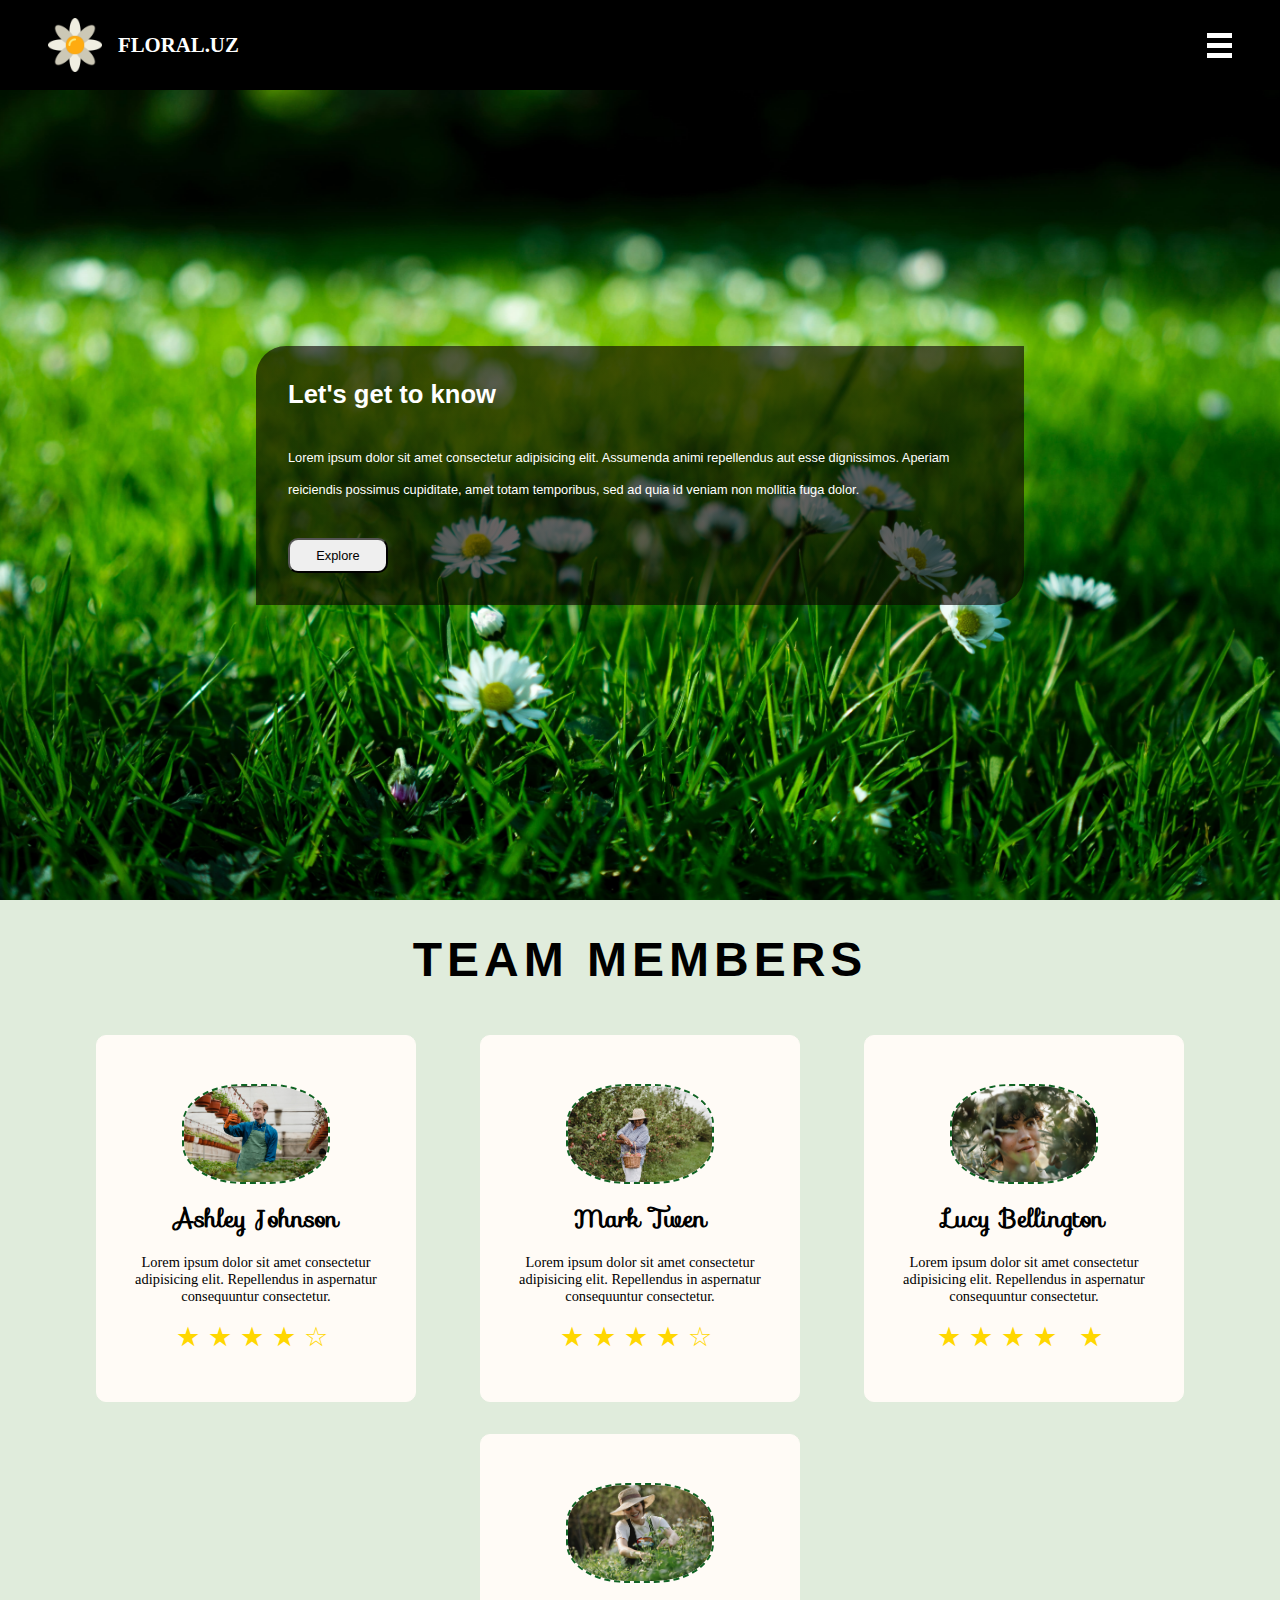
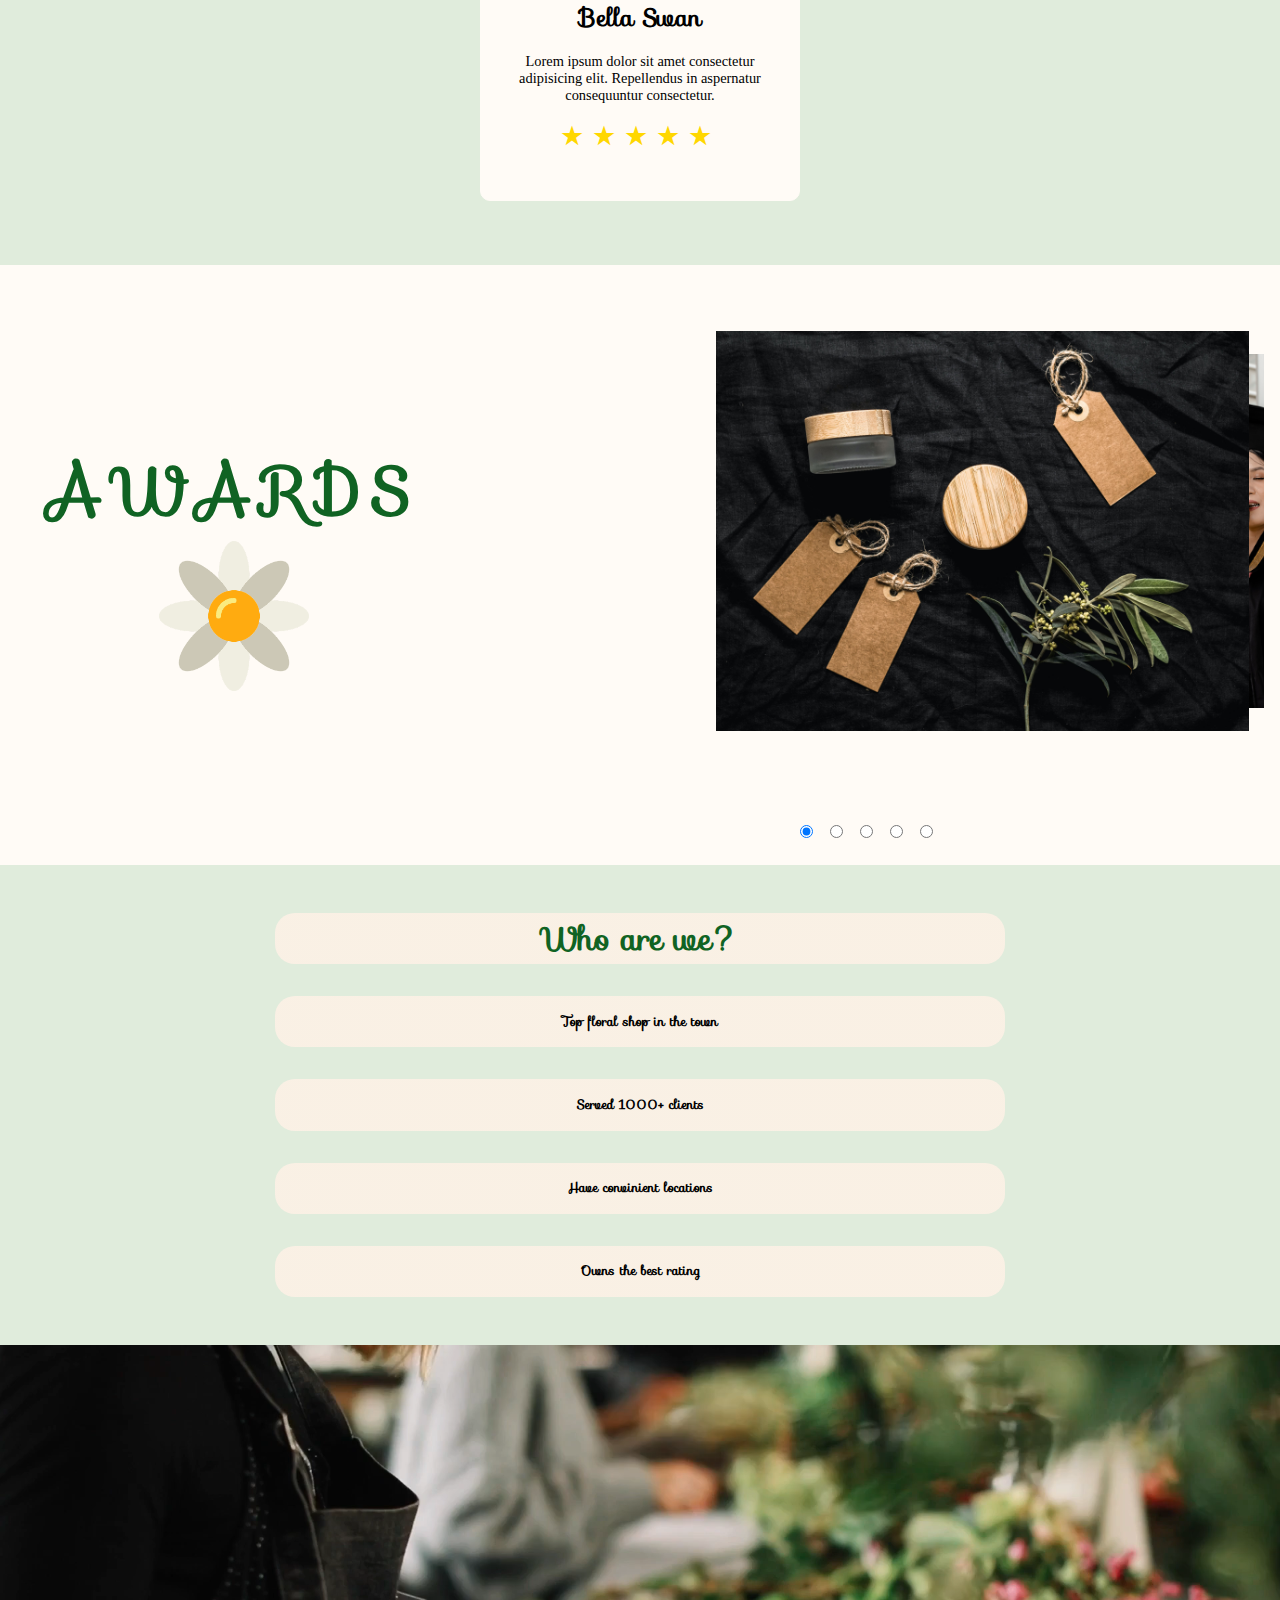
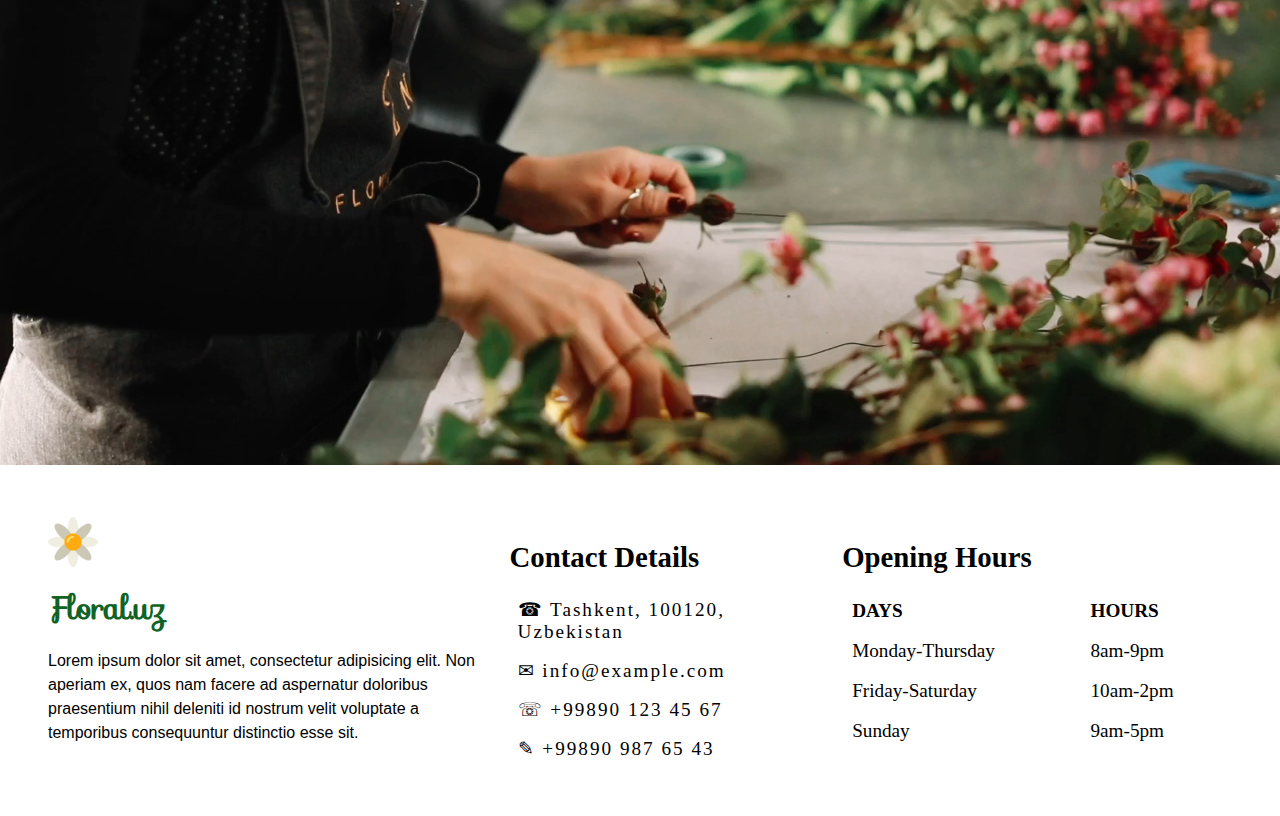
<file: AboutUs.html>
<!DOCTYPE html>
<html lang="en">
<head>
    <meta charset="UTF-8">
    <meta http-equiv="X-UA-Compatible" content="IE=edge">
    <meta name="viewport" content="width=device-width, initial-scale=1.0">
    <title>About Us</title>
    <link rel="stylesheet" href="https://cdnjs.cloudflare.com/ajax/libs/font-awesome/6.2.0/css/all.min.css">
    <link rel="stylesheet" href="https://fonts.googleapis.com/css?family=Sofia">
    <link rel="stylesheet" href="./AboutUs.css">
</head>
<body>
    <header>
        <nav>
            <div class="logo">
                <img src="./Pics/daisylogo.png" alt="">
                <a href="#">Floral.uz</a>
            </div>
            <ul  class="navbar">
                <li><a href="./index.html">Home</a></li>
                <li><a href="./AboutUs.html">About Us</a></li>
                <li><a href="./services.html">Our Services</a></li>
                <li><a href="./products.html">Products</a></li>
                <li><a href="./pricing.html">Pricing</a></li>
                <li><a href="./contacts.html">Contact Us</a></li>
            </ul>
            <div class="hamburger">
                <span class="bar"></span>
                <span class="bar"></span>
                <span class="bar"></span>
            </div>
        </nav>
        <div class="main">
            <div class="text">
                <h1>Let's get to know</h1>
                <p>Lorem ipsum dolor sit amet consectetur adipisicing elit. Assumenda animi repellendus aut esse dignissimos. Aperiam reiciendis possimus cupiditate, amet totam temporibus, sed ad quia id veniam non mollitia fuga dolor.</p>
                <button>Explore</button>
            </div>
        </div>
    </header>

    <section class="sec-1">
        <div class="box">
            <div class="text">
                <h1>Team Members</h1>
            </div>
            <div class="cards">
                <div class="card">
                    <img src="./Pics/teammem1.jpg" alt="">
                    <h2>Ashley Johnson</h2>
                    <p>Lorem ipsum dolor sit amet consectetur adipisicing elit. Repellendus in aspernatur consequuntur consectetur.</p>
                    <div class="rating">
                        <p>&#9733;&#9733;&#9733;&#9733;&#9734;</p>
                    </div>
                </div>
                <div class="card">
                    <img src="./Pics/teammem2.jpg" alt="">
                    <h2>Mark Twen</h2>
                    <p>Lorem ipsum dolor sit amet consectetur adipisicing elit. Repellendus in aspernatur consequuntur consectetur.</p>
                    <div class="rating">
                        <p>&#9733;&#9733;&#9733;&#9733;&#9734;</p>
                    </div>
                </div>
                <div class="card">
                    <img src="./Pics/teamm3.jpg" alt="">
                    <h2>Lucy Bellington</h2>
                    <p>Lorem ipsum dolor sit amet consectetur adipisicing elit. Repellendus in aspernatur consequuntur consectetur.</p>
                    <div class="rating">
                        <p>&#9733;&#9733;&#9733;&#9733; &#9733;</p>
                    </div>
                </div>
                <div class="card">
                    <img src="./Pics/teamm4.jpg" alt="">
                    <h2>Bella Swan</h2>
                    <p>Lorem ipsum dolor sit amet consectetur adipisicing elit. Repellendus in aspernatur consequuntur consectetur.</p>
                    <div class="rating">
                        <p>&#9733;&#9733;&#9733;&#9733;&#9733;</p>
                    </div>
                </div>
            </div>
        </div>
    </section>

  <section class="sec-2">
    <div class="text">
        <h1>Awards</h1>
        <img src="./Pics/daisylogo.png" alt="">
    </div>
    <div class="box">
        <input type="radio" name="position" checked />
        <input type="radio" name="position" />
        <input type="radio" name="position" />
        <input type="radio" name="position" />
        <input type="radio" name="position" />
        <article id="carousel">
            <div class="item"><img src="./Pics/award1.jpg" alt=""></div>
            <div class="item"><img src="./Pics/award2.jpg" alt=""></div>
            <div class="item"><img src="./Pics/award3.jpg" alt=""></div>
            <div class="item"><img src="./Pics/teammem1.jpg" alt=""></div>
            <div class="item"><img src="./Pics/award5.jpg" alt=""></div>
        </article>
    </div>
  </section>

  <section class="sec-3">
    <div class="box">
        <div class="text">
            <h2>Who are we?</h2>
            <h2>Top floral shop in the town</h2>
            <h2>Served 1000+ clients</h2>
            <h2>Have convinient locations</h2>
            <h2>Owns the best rating</h2>
        </div>
        <video autoplay muted loop id="myVideo">
            <source src="./Pics/vid3.mp4" type="video/mp4">
        </video>
    </div>
  </section>
    <!-- footer -->

    <footer>
        <div class="box">
            <div class="card card1">
                <img src="./Pics/daisylogo.png" alt="">
                <a href="./homepage.html">Floral.uz</a>
                <p>Lorem ipsum dolor sit amet, consectetur adipisicing elit. Non aperiam ex, quos nam facere ad aspernatur doloribus praesentium nihil deleniti id nostrum velit voluptate a temporibus consequuntur distinctio esse sit.</p>
                <div class="social-media">
                    <!-- <a href="instagram.com"><i class="fa fa-instagram"></i></a>
                    <a href="facebook.com"><i class="fa fa-facebook"></i></a>
                    <a href="twitter.com"><i class="fa fa-twitter"></i></a>
                    <a href="facebook.com"> <i class="fa fa-telegram"></i></a> -->
                </div>
            </div>
            <div class="card card2">
                <p>Contact Details</p>
                <ul>
                    <li>&#9742; Tashkent, 100120, Uzbekistan</li>
                    <li>&#9993; info@example.com</li>
                    <li>&#9743; +99890 123 45 67</li>
                    <li>&#9998; +99890 987 65 43</li>
                </ul>
            </div>
            <div class="card card3">
                <p>Opening hours</p>
                <table>
                    <tr>
                      <td class="head">Days</td>
                      <td class="head">Hours</td>
                    </tr>
                    <tr>
                      <td>Monday-Thursday</td>
                      <td>8am-9pm</td>
                    </tr>
                    <tr>
                      <td>Friday-Saturday</td>
                      <td>10am-2pm</td>
                    </tr>
                    <tr>
                      <td>Sunday</td>
                      <td>9am-5pm</td>
                    </tr>
                  </table>
            </div>
        </div>
    </footer>
    <!-- footer -->

    <script src="./aboutus.js"></script>
</body>
</html>
</file>
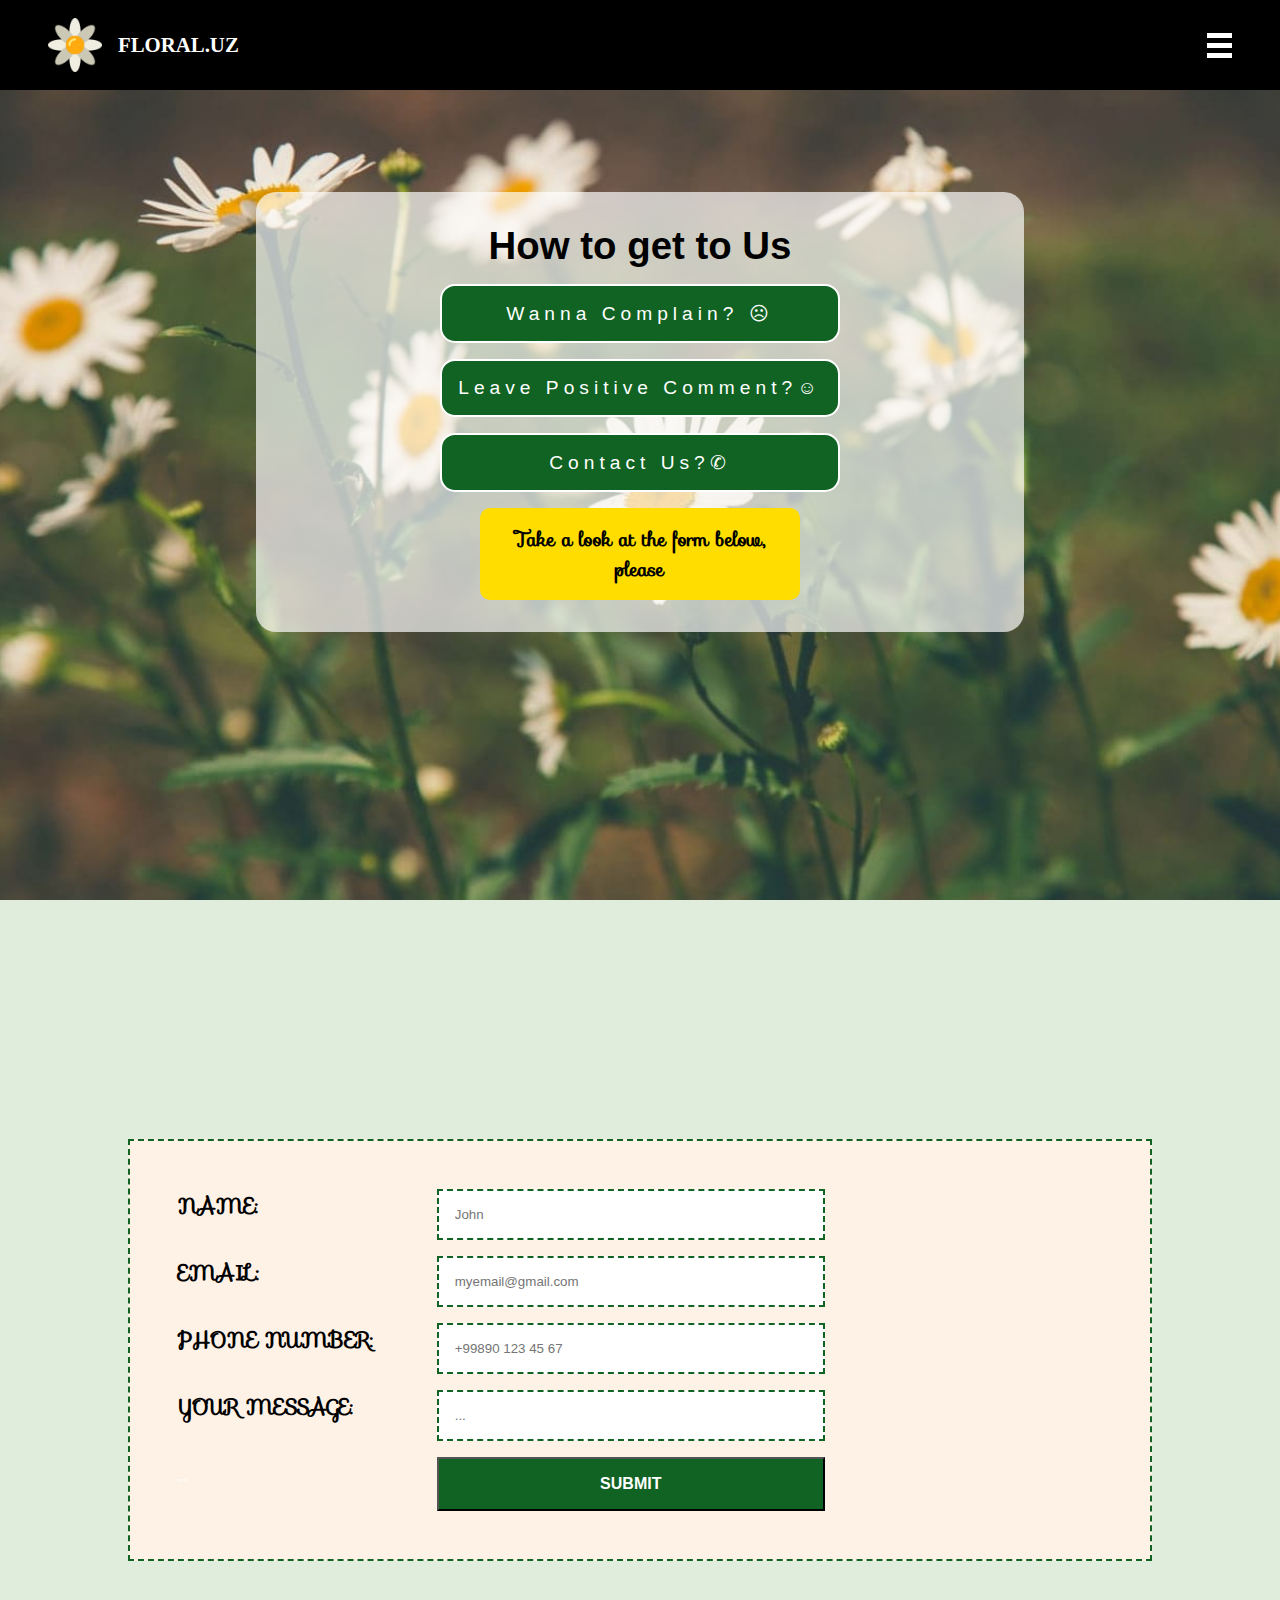
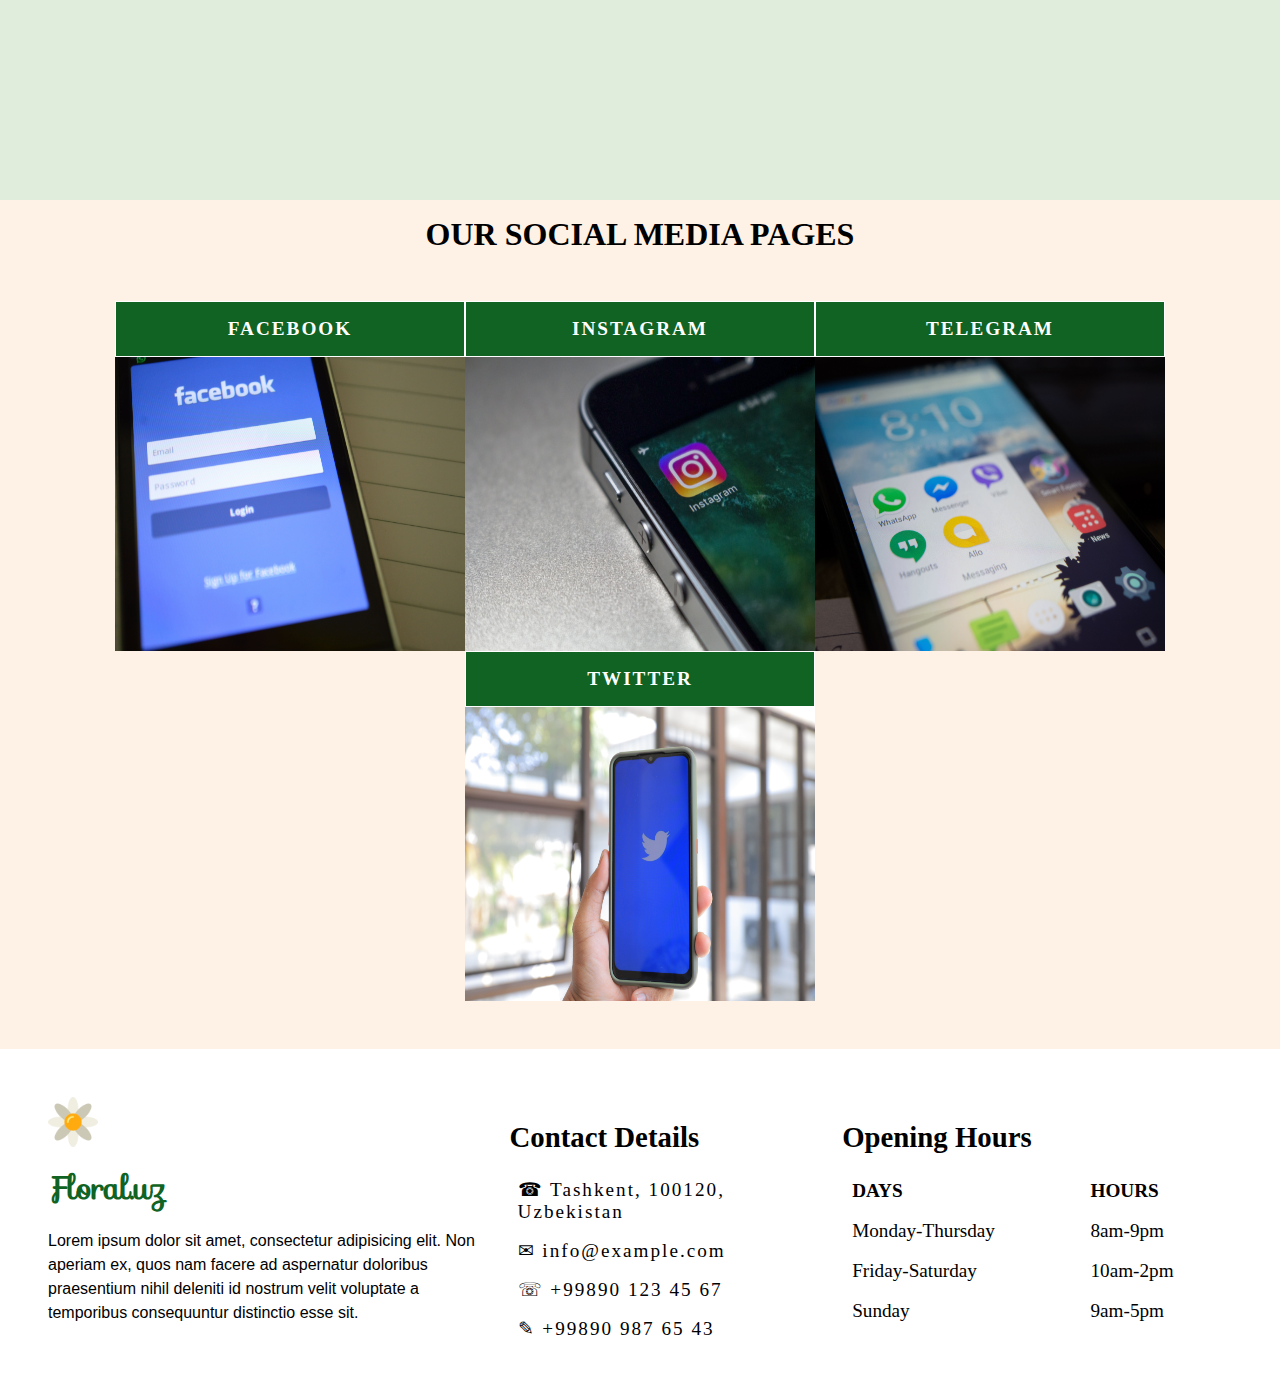
<file: contacts.html>
<!DOCTYPE html>
<html lang="en">
<head>
    <meta charset="UTF-8">
    <meta http-equiv="X-UA-Compatible" content="IE=edge">
    <meta name="viewport" content="width=device-width, initial-scale=1.0">
    <title>Contact Us</title>
    <link rel="stylesheet" href="https://cdnjs.cloudflare.com/ajax/libs/font-awesome/6.2.0/css/all.min.css">
    <link rel="stylesheet" href="https://fonts.googleapis.com/css?family=Sofia">
    <link rel="stylesheet" href="./contacts.css">
</head>
<body>
    <header>
        <nav>
            <div class="logo">
                <img src="./Pics/daisylogo.png" alt="">
                <a href="#">Floral.uz</a>
            </div>
            <ul  class="navbar">
                <li><a href="./index.html">Home</a></li>
                <li><a href="./AboutUs.html">About Us</a></li>
                <li><a href="./services.html">Our Services</a></li>
                <li><a href="./products.html">Products</a></li>
                <li><a href="./pricing.html">Pricing</a></li>
                <li><a href="./contacts.html">Contact Us</a></li>
            </ul>
            <div class="hamburger">
                <span class="bar"></span>
                <span class="bar"></span>
                <span class="bar"></span>
            </div>
        </nav>
        <div class="main">
            <div class="text">
                <h1>How to get to Us</h1>
                <div class="buttons">
                    <button id="btn1" onclick="complaint()">Wanna complain? &#9785;</button>
                    <button id="btn2" onclick="positive()">Leave positive comment?&#9786;</button>
                    <button id="btn3" onclick="comment()">Contact Us?&#9990;</button>
                </div>
                <p>Take a look at the form below, please</p>
            </div>
        </div>
    </header>
    <div class="box-2">
        <form name="form" method="GET" id="form" action="GET">
            <div class="cardcha">
                <label for="name">Name: </label>
                <input  type="text" name="name" id="name" placeholder="John">
            </div>
            <div class="cardcha">
                <label for="email">Email: </label>
                <input type="email" name="email" id="email" placeholder="myemail@gmail.com">
            </div>
            <div class="cardcha">
                <label for="phone">Phone Number: </label>
                <input type="number" name="phone" id="phone" placeholder="+99890 123 45 67">
            </div>
            <div class="cardcha">
                <label for="message">Your Message: </label>
                <input type="text" name="message" id="message" placeholder="...">
            </div>
            <div class="cardcha card-last">
                <label>...</label>
                <button name="submit" type="submit">Submit</button>
            </div>
        </form>
    </div>
    <div class="social-media">
        <h1>Our social Media pages</h1>
        <div class="cards">
            <figure class="card">
                <a href="https://www.facebook.com/login/">Facebook</a>
                <img src="./Pics/facebook.jpg" alt="">
            </figure>
            <figure class="card">
                <a href="https://www.instagram.com/accounts/login/">Instagram</a>
                <img src="./Pics/instagram.jpg" alt="">
            </figure>
            <figure class="card">
                <a href="https://web.telegram.org/?legacy=1">Telegram</a>
                <img src="./Pics/telegram.jpg" alt="">
            </figure>
            <figure class="card">
                <a href="https://twitter.com/login">Twitter</a>
                <img src="./Pics/twitter.jpg" alt="">
            </figure>
        </div>
    </div>
     <!-- footer -->

     <footer>
        <div class="box">
            <div class="card card1">
                <img src="./Pics/daisylogo.png" alt="">
                <a href="./homepage.html">Floral.uz</a>
                <p>Lorem ipsum dolor sit amet, consectetur adipisicing elit. Non aperiam ex, quos nam facere ad aspernatur doloribus praesentium nihil deleniti id nostrum velit voluptate a temporibus consequuntur distinctio esse sit.</p>
            </div>
            <div class="card card2">
                <p>Contact Details</p>
                <ul>
                    <li>&#9742; Tashkent, 100120, Uzbekistan</li>
                    <li>&#9993; info@example.com</li>
                    <li>&#9743; +99890 123 45 67</li>
                    <li>&#9998; +99890 987 65 43</li>
                </ul>
            </div>
            <div class="card card3">
                <p>Opening hours</p>
                <table>
                    <tr>
                      <td class="head">Days</td>
                      <td class="head">Hours</td>
                    </tr>
                    <tr>
                      <td>Monday-Thursday</td>
                      <td>8am-9pm</td>
                    </tr>
                    <tr>
                      <td>Friday-Saturday</td>
                      <td>10am-2pm</td>
                    </tr>
                    <tr>
                      <td>Sunday</td>
                      <td>9am-5pm</td>
                    </tr>
                  </table>
            </div>
        </div>
    </footer>
    <!-- footer -->


    

    <script src="./contacts.js"></script>
</body>
</html>
</file>
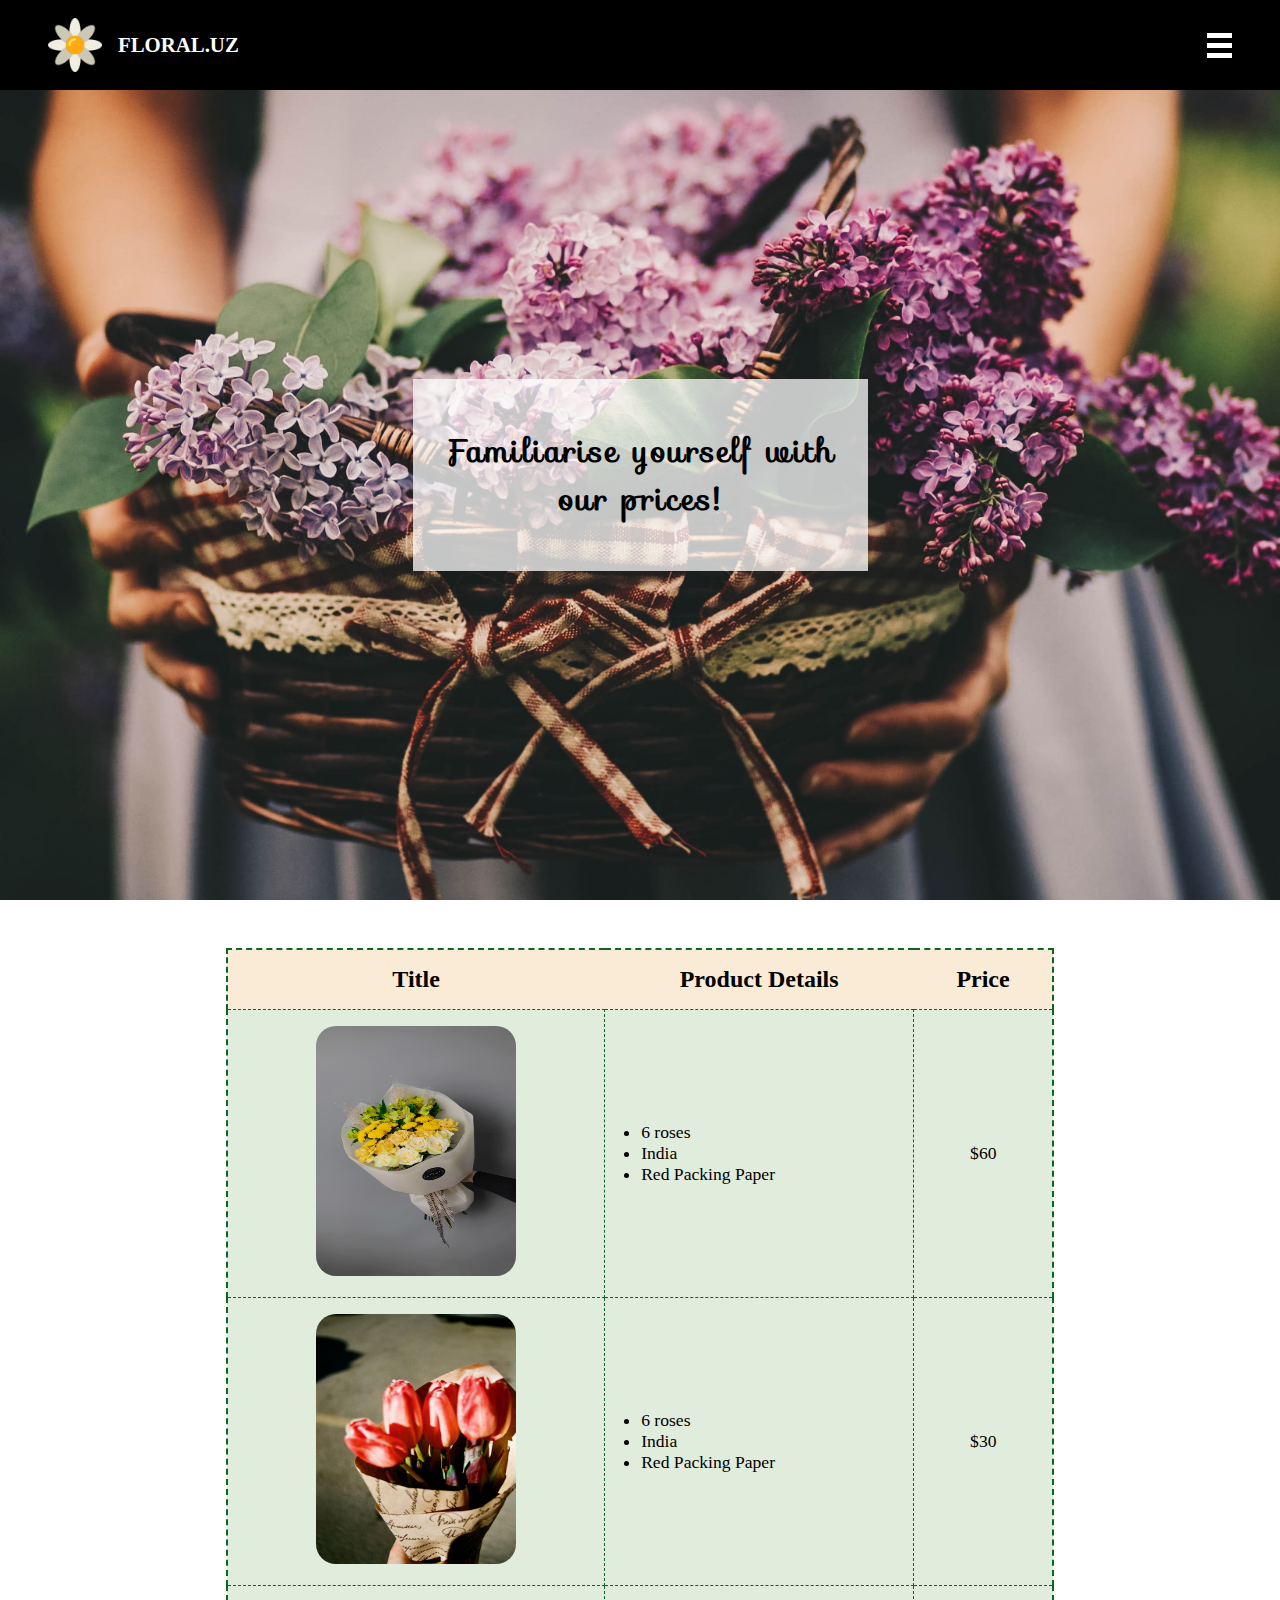
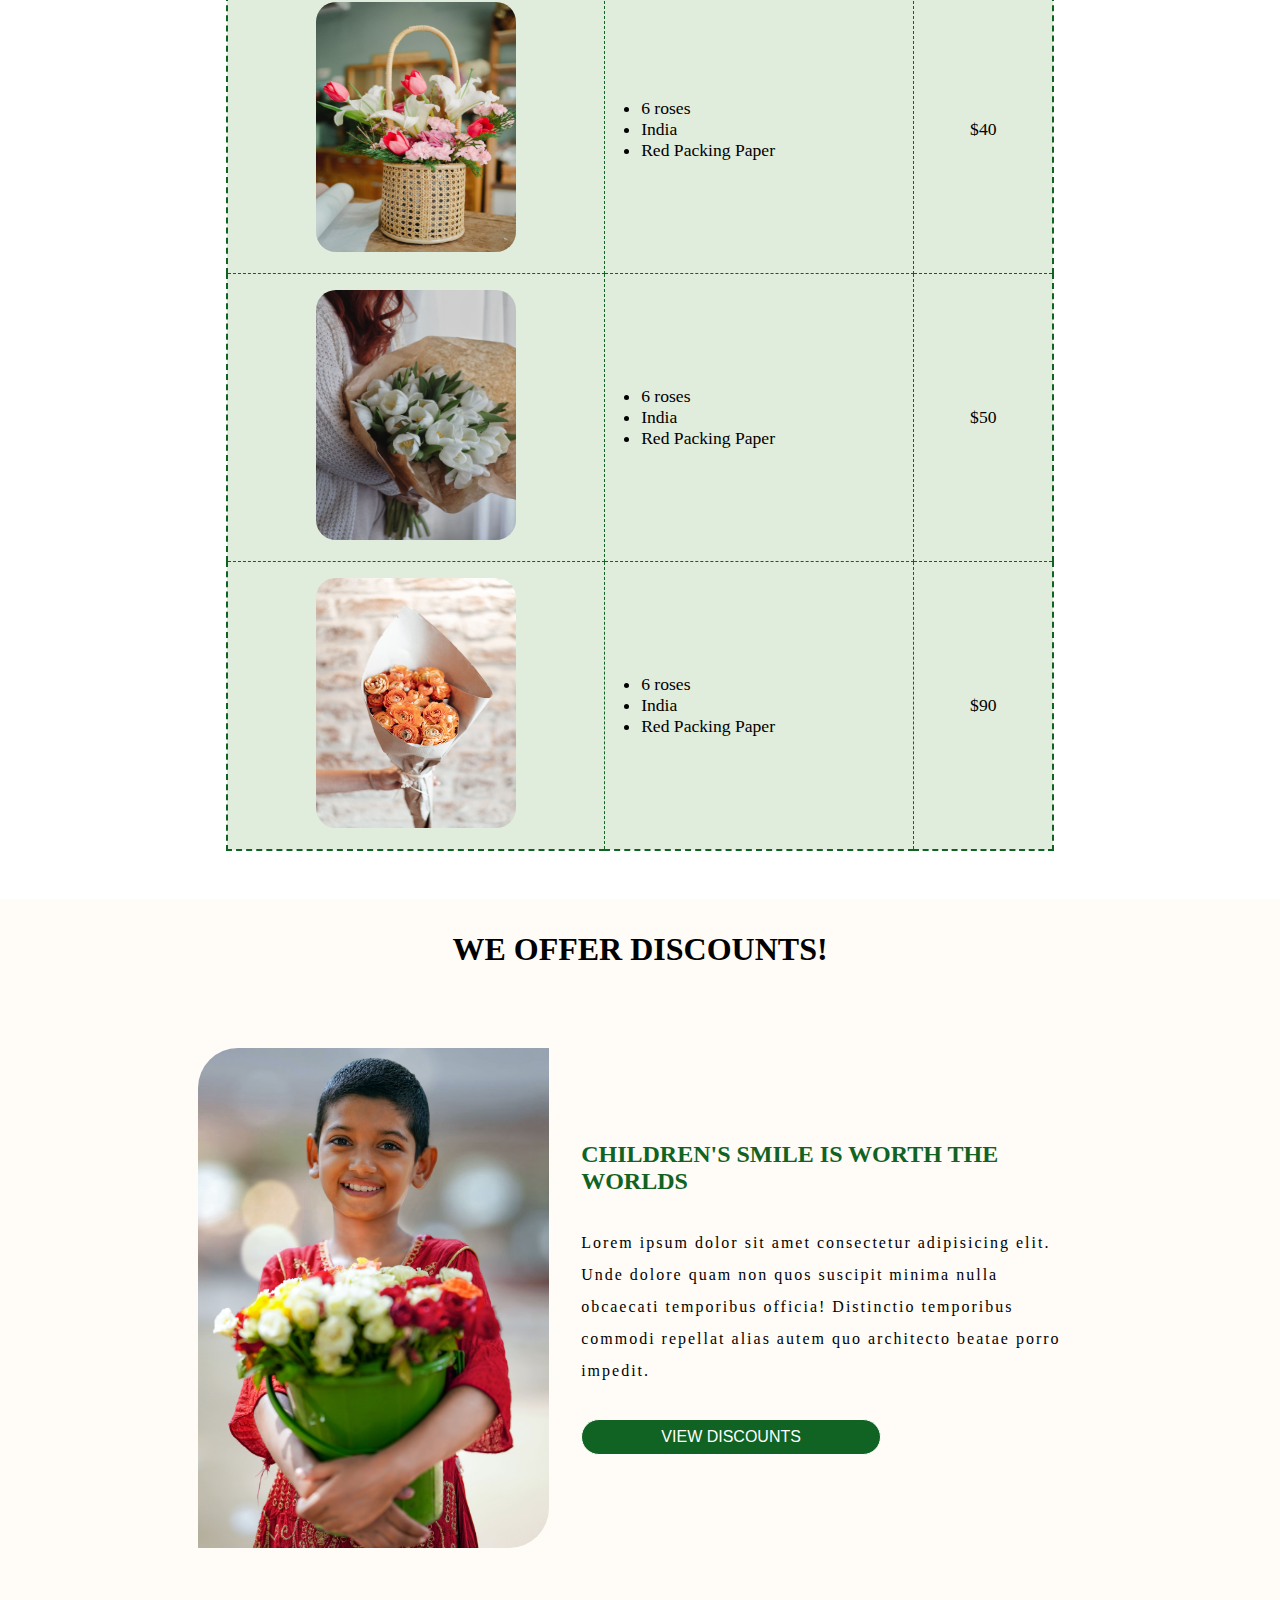
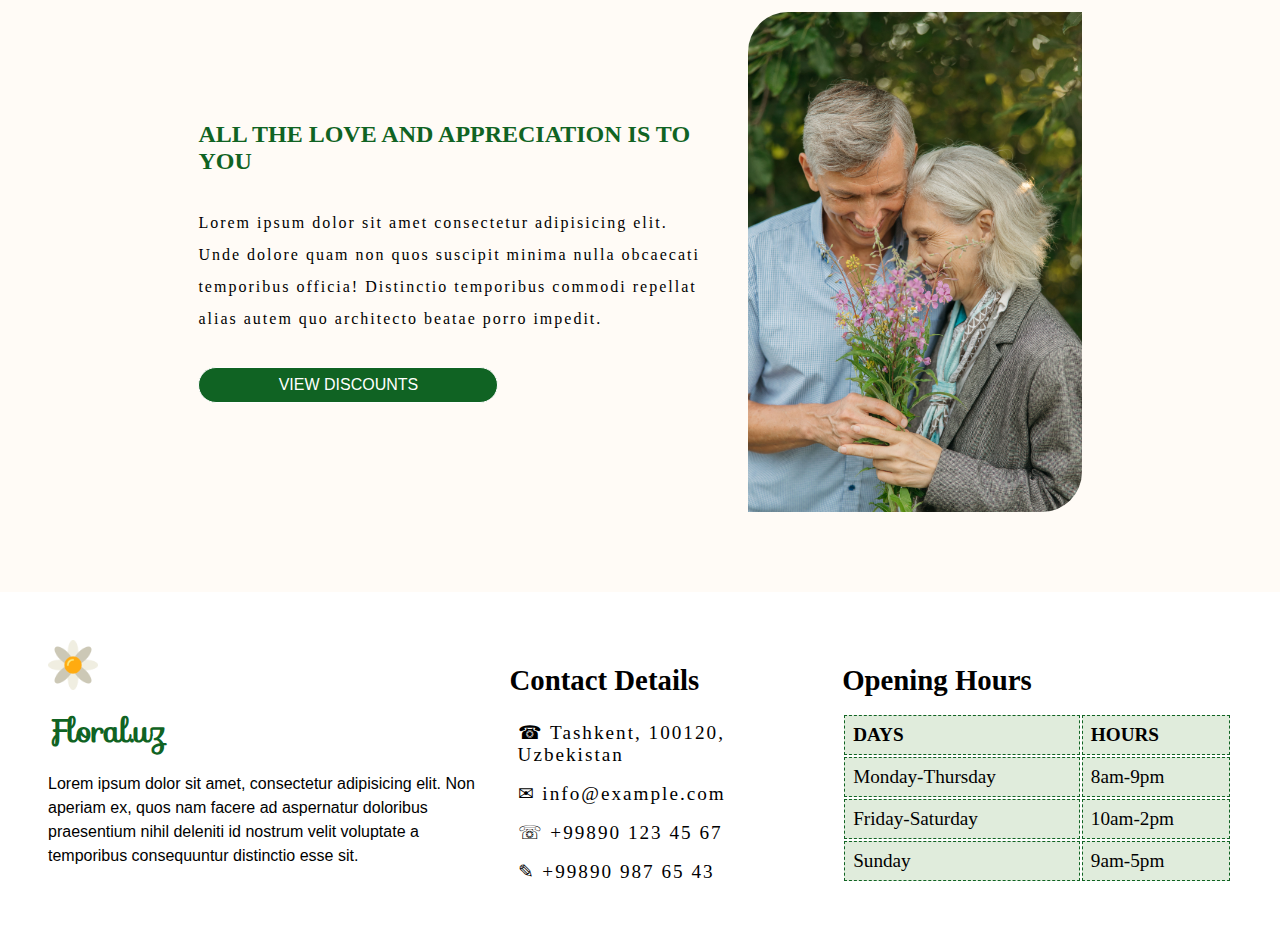
<file: pricing.html>
<!DOCTYPE html>
<html lang="en">
<head>
    <meta charset="UTF-8">
    <meta http-equiv="X-UA-Compatible" content="IE=edge">
    <meta name="viewport" content="width=device-width, initial-scale=1.0">
    <title>Pricing</title>
    <link rel="stylesheet" href="./pricing.css">
    <link rel="stylesheet" href="https://cdnjs.cloudflare.com/ajax/libs/font-awesome/6.2.0/css/all.min.css">
    <link rel="stylesheet" href="https://fonts.googleapis.com/css?family=Sofia">
</head>
<body>
    <header>
        <nav>
            <div class="logo">
                <img src="./Pics/daisylogo.png" alt="">
                <a href="#">Floral.uz</a>
            </div>
            <ul  class="navbar">
                <li><a href="./index.html">Home</a></li>
                <li><a href="./AboutUs.html">About Us</a></li>
                <li><a href="./services.html">Our Services</a></li>
                <li><a href="./products.html">Products</a></li>
                <li><a href="./pricing.html">Pricing</a></li>
                <li><a href="./contacts.html">Contact Us</a></li>
            </ul>
            <div class="hamburger">
                <span class="bar"></span>
                <span class="bar"></span>
                <span class="bar"></span>
            </div>
        </nav>
        <div class="main">
            <div class="text">
                <p>Familiarise yourself with <span>our prices!</span> 
                </p>
            </div>
        </div>
    </header>
    <!-- Header -->

    <!-- price table -->
    <main>
        <div class="box">
            <table>
                <tr>
                    <th>Title</th>
                    <th>Product Details</th>
                    <th>Price</th>
                </tr>
                <tr>
                    <td><img src="./Pics/bas1.jpg" alt=""></td>
                    <td><ul>
                        <li>6 roses</li>
                        <li>India</li>
                        <li>Red Packing Paper</li>
                    </ul></td>
                    <td>$60</td>
                </tr>
                <tr>
                    <td><img src="./Pics/bas5.jpg" alt=""></td>
                    <td><ul>
                        <li>6 roses</li>
                        <li>India</li>
                        <li>Red Packing Paper</li>
                    </ul></td>
                    <td>$30</td>
                </tr>
                <tr>
                    <td><img src="./Pics/bas4.jpg" alt=""></td>
                    <td><ul>
                        <li>6 roses</li>
                        <li>India</li>
                        <li>Red Packing Paper</li>
                    </ul></td>
                    <td>$40</td>
                </tr>
                <tr>
                    <td><img src="./Pics/bas3.jpg" alt=""></td>
                    <td><ul>
                        <li>6 roses</li>
                        <li>India</li>
                        <li>Red Packing Paper</li>
                    </ul></td>
                    <td>$50</td>
                </tr>
                <tr>
                    <td><img src="./Pics/bas2.jpg" alt=""></td>
                    <td><ul>
                        <li>6 roses</li>
                        <li>India</li>
                        <li>Red Packing Paper</li>
                    </ul></td>
                    <td>$90</td>
                </tr>
            </table>
        </div>
    </main>
    <section class="sec-2">
        <h1>We Offer Discounts!</h1>
        <div class="box">
            <div class="card card1">
                <img src="./Pics/pexels-tapash-barman-13074155.jpg" alt="">
                <article class="text">
                    <h2>Children's smile is worth the worlds</h2>
                    <p>Lorem ipsum dolor sit amet consectetur adipisicing elit. Unde dolore quam non quos suscipit minima nulla obcaecati temporibus officia! Distinctio temporibus commodi repellat alias autem quo architecto beatae porro impedit.</p>
                    <button>View Discounts</button>
                </article>
            </div>
            <div class="card card2">
                <article class="text">
                    <h2>All the love and appreciation is to you</h2>
                    <p>Lorem ipsum dolor sit amet consectetur adipisicing elit. Unde dolore quam non quos suscipit minima nulla obcaecati temporibus officia! Distinctio temporibus commodi repellat alias autem quo architecto beatae porro impedit.</p>
                    <button>View Discounts</button>
                </article>
                <img src="./Pics/pexels-anastasia-shuraeva-8796109.jpg" alt="">
            </div>
        </div>
    </section>

      <!-- footer -->

      <footer>
        <div class="box">
            <div class="card card1">
                <img src="./Pics/daisylogo.png" alt="">
                <a href="./homepage.html">Floral.uz</a>
                <p>Lorem ipsum dolor sit amet, consectetur adipisicing elit. Non aperiam ex, quos nam facere ad aspernatur doloribus praesentium nihil deleniti id nostrum velit voluptate a temporibus consequuntur distinctio esse sit.</p>
                <div class="social-media">
                   
                </div>
            </div>
            <div class="card card2">
                <p>Contact Details</p>
                <ul>
                    <li>&#9742; Tashkent, 100120, Uzbekistan</li>
                    <li>&#9993; info@example.com</li>
                    <li>&#9743; +99890 123 45 67</li>
                    <li>&#9998; +99890 987 65 43</li>
                </ul>
            </div>
            <div class="card card3">
                <p>Opening hours</p>
                <table>
                    <tr>
                      <td class="head">Days</td>
                      <td class="head">Hours</td>
                    </tr>
                    <tr>
                      <td>Monday-Thursday</td>
                      <td>8am-9pm</td>
                    </tr>
                    <tr>
                      <td>Friday-Saturday</td>
                      <td>10am-2pm</td>
                    </tr>
                    <tr>
                      <td>Sunday</td>
                      <td>9am-5pm</td>
                    </tr>
                  </table>
            </div>
        </div>
    </footer>
    <!-- footer -->


    
    


    <script src="./pricing.js"></script>
</body>
</html>
</file>
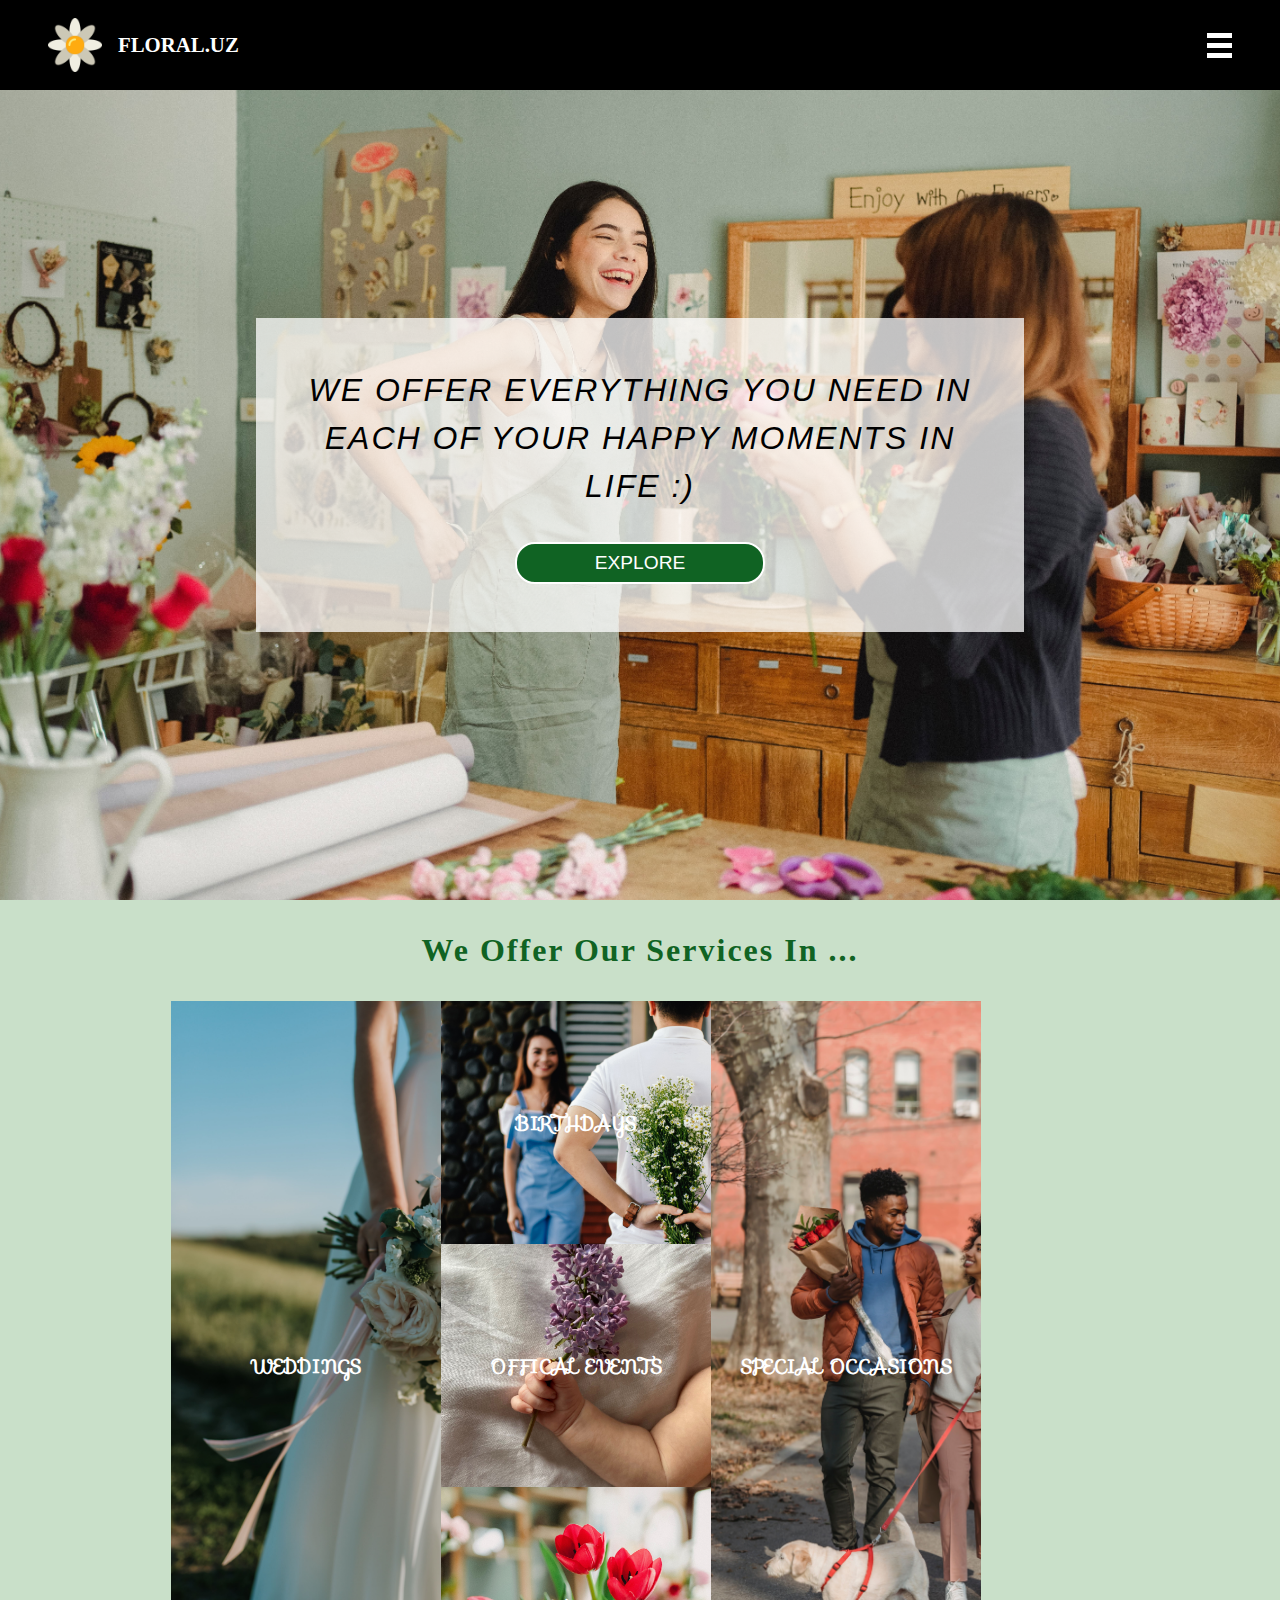
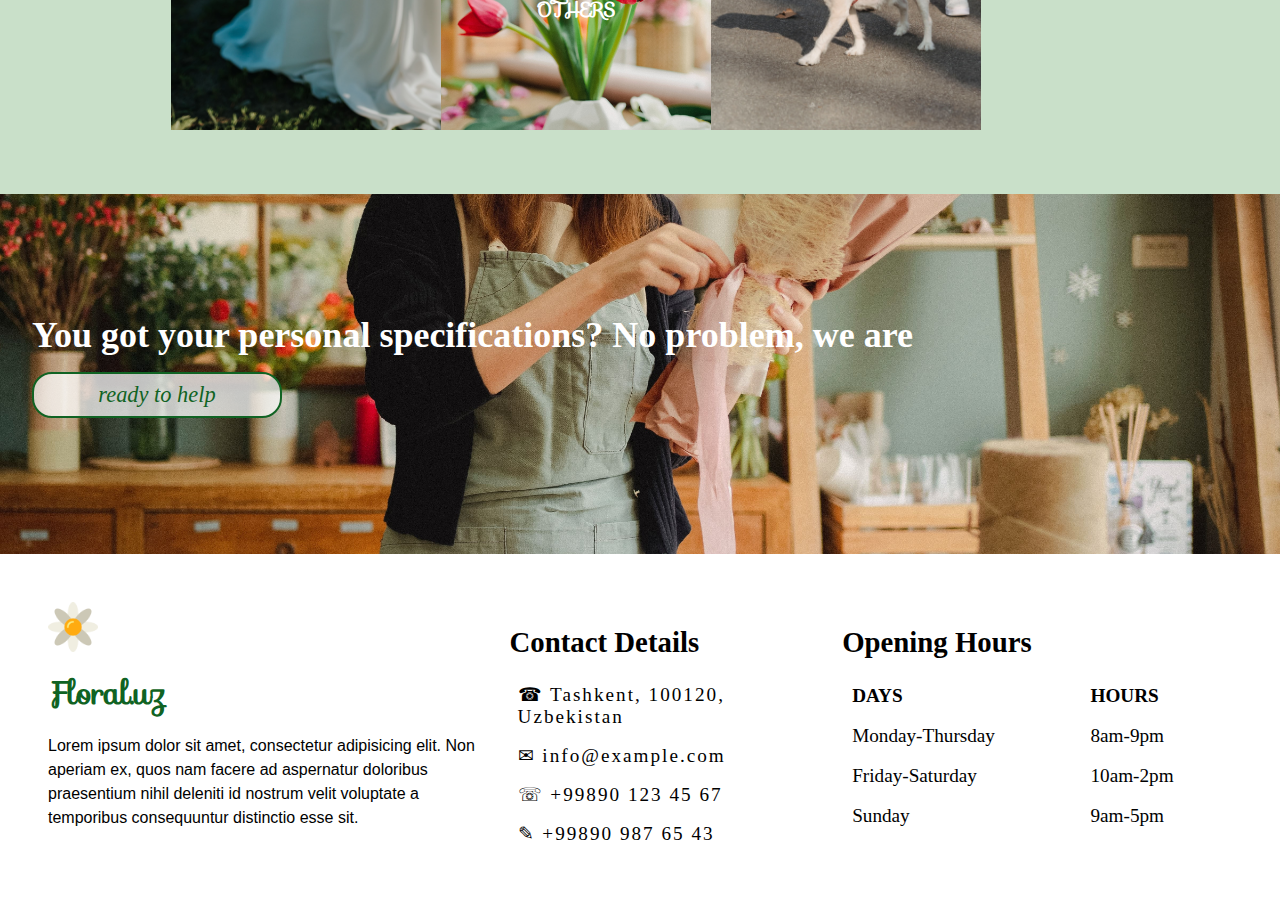
<file: services.html>
<!DOCTYPE html>
<html lang="en">
<head>
    <meta charset="UTF-8">
    <meta http-equiv="X-UA-Compatible" content="IE=edge">
    <meta name="viewport" content="width=device-width, initial-scale=1.0">
    <title>Document</title>
    <link rel="stylesheet" href="./services.css">
    <link rel="stylesheet" href="https://cdnjs.cloudflare.com/ajax/libs/font-awesome/6.2.0/css/all.min.css">
    <link rel="stylesheet" href="https://fonts.googleapis.com/css?family=Sofia">
</head>
<body>
    <header>
        <nav>
            <div class="logo">
                <img src="./Pics/daisylogo.png" alt="">
                <a href="#">Floral.uz</a>
            </div>
            <ul  class="navbar">
                <li><a href="./index.html">Home</a></li>
                <li><a href="./AboutUs.html">About Us</a></li>
                <li><a href="./services.html">Our Services</a></li>
                <li><a href="./products.html">Products</a></li>
                <li><a href="./pricing.html">Pricing</a></li>
                <li><a href="./contacts.html">Contact Us</a></li>
            </ul>
            <div class="hamburger">
                <span class="bar"></span>
                <span class="bar"></span>
                <span class="bar"></span>
            </div>
        </nav>
        <div class="main">
            <div class="text">
                <p>We offer everything you need in each of your happy moments in life :)</p>
                <button>Explore</button>
            </div>
        </div>
    </header>
    <!-- Header -->
    <section class="sec-1">
        <h1>We offer our services in ...</h1>
        <div class="box">
            <div class=" long col-1">
                <p>Weddings</p>
            </div>
            <div class=" col-2">
                <div class=" card card1">
                    <p>Birthdays</p>
                </div>
                <div class="card card2">
                    <p>Offical events</p>
                </div>
                <div class="card card3">
                    <p>Others</p>
                </div>
            </div>
            <div class=" long col-3">
                <p>Special occasions</p>
            </div>

        </div>

    </section>
    <section class="sec-2">
        <div class="box">
            <h2>You got your personal specifications? No problem, we are <span>ready to help</span></h2>
        </div>
    </section>

      <!-- footer -->

      <footer>
        <div class="box">
            <div class="card card1">
                <img src="./Pics/daisylogo.png" alt="">
                <a href="./homepage.html">Floral.uz</a>
                <p>Lorem ipsum dolor sit amet, consectetur adipisicing elit. Non aperiam ex, quos nam facere ad aspernatur doloribus praesentium nihil deleniti id nostrum velit voluptate a temporibus consequuntur distinctio esse sit.</p>
                <div class="social-media">
                    <!-- <a href="instagram.com"><i class="fa fa-instagram"></i></a>
                    <a href="facebook.com"><i class="fa fa-facebook"></i></a>
                    <a href="twitter.com"><i class="fa fa-twitter"></i></a>
                    <a href="facebook.com"> <i class="fa fa-telegram"></i></a> -->
                </div>
            </div>
            <div class="card card2">
                <p>Contact Details</p>
                <ul>
                    <li>&#9742; Tashkent, 100120, Uzbekistan</li>
                    <li>&#9993; info@example.com</li>
                    <li>&#9743; +99890 123 45 67</li>
                    <li>&#9998; +99890 987 65 43</li>
                </ul>
            </div>
            <div class="card card3">
                <p>Opening hours</p>
                <table>
                    <tr>
                      <td class="head">Days</td>
                      <td class="head">Hours</td>
                    </tr>
                    <tr>
                      <td>Monday-Thursday</td>
                      <td>8am-9pm</td>
                    </tr>
                    <tr>
                      <td>Friday-Saturday</td>
                      <td>10am-2pm</td>
                    </tr>
                    <tr>
                      <td>Sunday</td>
                      <td>9am-5pm</td>
                    </tr>
                  </table>
            </div>
        </div>
    </footer>
    <!-- footer -->





  <script src="./services.js"></script>  
</body>
</html>
</file>
<file: AboutUs.css>
*{
    margin: 0;
    padding: 0;
    box-sizing: border-box;
  }
  :root{
    --primary:#000;
    --primary2: #106323;
    --lightgreen: #E0ECDC;
    --secondary: #fff;
    --secondary2:#FFFBF6;
    --third:#FFDD00;
    --font-curly:"Sofia";

  }
  header{
    height: 100vh;
    width: 100%;
    display: flex;
    flex-direction: column;
    overflow: hidden;
    background:url(./Pics/pexels-karol-d-409696.jpg);
    background-size: cover;
    font-family: sans-serif;
    align-items: center;
    position: relative;
    background-position:center;
  }
  nav{
    position: absolute;
    z-index: 4;
    display: flex;
    justify-content: space-between;
    width: 100%;
    height: 10vh;
    background: #000;
    color: var(--secondary);
    padding: 0.5rem 3rem;
  }
  nav .logo img{
    height: 6vh;
    animation: rotation 8s infinite linear;
    width: 100%;
  }
   @keyframes rotation {
    from {
      transform: rotate(0deg);
    }
    to {
      transform: rotate(359deg);
    }
  }
  nav .logo a{
    text-decoration: none;
    padding: 1rem;
    color: var(--secondary);
    font-family: 'Delius Swash Caps';
    font-weight: 800;

  }
  nav .logo {
    display: flex;
    color: var(--secondary);
    align-items: center;
    text-transform: uppercase;
    font-size: 1.3rem;
    cursor: pointer;
  }
  .navbar{
    display: flex;
    gap: 1rem;
    letter-spacing: 1px;
    align-items: center;
    z-index: 3;
  }
  .navbar a{
    text-decoration: none;
    color: var(--secondary);
    transition: 0.3s;
    text-transform: uppercase;
    padding: 0.5rem;
    border: 1px solid transparent;
    border-radius: 5px;
    transition: 0.3s ease;
  }
  nav li{
    list-style: none;
  }
  .navbar a:hover{
    transform: scale(1.1);
    border: 1px solid var(--primary);
    border-radius: 5px;
    background-color: var(--primary2);
    color: var(--secondary);
  }
  /* responsive navbar hamburger */
  .hamburger{
    display: none;
    cursor: pointer;
    align-self: center;
    position: absolute;
    z-index: 10;
  }
  .bar{
    display: block;
    width: 25px;
    height: 5px;
    margin: 5px auto;
    -webkit-transition: all 0.3s ease-in-out;
    transition: all 0.3s ease-in-out;
    background-color: white;
  }

  header .main{
    position: absolute;
    z-index: 2;
    height: 70vh;
    display: flex;
    justify-content: center;
    flex-direction: column;
    width: 60%;
    margin-top: 10rem;
   }
   header .text{
    display: flex;
    padding:4rem;
    line-height: 2rem;
    border-bottom-right-radius: 30px;
    border-top-left-radius: 30px;
    flex-direction: column;
    gap: 2rem;
    font-size: 1.2rem;
    color: white;
    background: rgb(255,255,255);
    background: linear-gradient(90deg, rgba(255,255,255,1) 0%, rgba(11,1,1,0.6197829473586309) 0%);
   }
   header button{
    width: 100px;
    padding: .5rem;
    font-size: 1.2rem;
    font-weight: 600;
    cursor: pointer;
    border-radius: 10px;
    transition: 0.3s ease-in-out;
   }
   header button:hover{
    background-color: var(--primary2);
    color: white;
    border: 2px solid var(--secondary);

   }
  
  @media(max-width:1400px){
    .hamburger{
        display: block;
        z-index: 3;
        position: relative;
    }
    .hamburger.active .bar:nth-child(2){
        opacity: 0;
    }
    .hamburger.active .bar:nth-child(1){
        transform: translateY(8px) rotate(45deg);
    }
    .hamburger.active .bar:nth-child(3){
        transform: translateY(-8px) rotate(-45deg);
    }
    .navbar{
        position: absolute;
        left: 100%;
        right: -50%;
        top:70px;
        height: 90vh;
        display: flex;
        flex-direction: column;
        background-color: black;
        width: 50%;
        justify-content: space-evenly;
        text-align: center;
        z-index: 3;
        transition: 0.3s;
        padding-bottom: 1rem;
    }
    .navbar a{
      font-weight: 600;
      font-size: 1rem;
      margin: 0.1rem;
    }
    .navbar.active{
        left: 0;
    }
    header .text{
        padding: 2rem;
        font-size: 0.8rem;
    }
    header button{
        font-size: 0.8rem;
        font-weight: 500;
    }
  }

  /* section-1 */
  .sec-1{
    width: 100%;
    background-color: #E0ECDC;
  }
  .sec-1 .box{
    display: flex;
    flex-direction: column;
    align-items: center;
    justify-content: center;
    gap: 1rem;
    padding: 2rem;
  }
  .sec-1 .text{
    font-size: 1.5rem;
    text-transform: uppercase;
    font-family:sans-serif;
    letter-spacing: 5px;
    font-weight: 400;
    text-align: center;
  }
  .sec-1 .cards{
    display: flex;
    justify-content: space-evenly;
    gap: 2rem;
    padding: 2rem;
    flex-wrap: wrap;
  }
  .sec-1 .card{
    display: flex;
    flex-direction: column;
    justify-content: center;
    align-items: center;
    gap: 1rem;
    width: 320px;
    text-align: center;
    background-color: var(--secondary2);
    padding: 3rem 1rem;
    border-radius: 10px;
    transition: 0.3s ease-in-out;
    border: 1px solid var(--secondary2);
  }
  .sec-1 .card h2{
    font-family: var(--font-curly);
  }
  .sec-1 .card:hover{
    transform: scale(1.2);
    border: 2px solid var(--primary2);
  }
  .sec-1 .card p{
    font-size: 0.9rem;
  }
  .sec-1 .card img{
    height: 100px;
    border-radius: 40%;
    border: 2px dashed var(--primary2);
  }

  .sec-1 .rating p{
    color: gold;
    font-size: 1.7rem;
    letter-spacing: 0.5rem;
  }

  @media(max-width:700px){
    .sec-1 .text{
        font-size: 1.2rem;
    }
    .sec-1 .card h2{
        font-size: 1.2rem;
    }
  }
 
/* section-2 */
.sec-2{
    width: 100%;
    display: flex;
    justify-content: space-evenly;
    align-items: center;
    background-color: var(--secondary2);
}
.sec-2 .text{
    font-size: 2rem;
    padding: 2rem;
    text-transform: uppercase;
    letter-spacing: 10px;
    font-family: var(--font-curly);
    font-weight: 800;
    display: flex;
    flex-direction: column;
    justify-content: center;
    align-items: center;
    color: var(--primary2);
    margin-left: 1rem;
}
.sec-2 .text img{
    height: 150px;
    transition: 0.5s ease-in-out;
}
.sec-2 .text img:hover{
    transform: rotate(180deg);
}
.sec-2 .box {
    height: 600px;
    margin: 0;
    display: grid;
    grid-template-rows: 500px 100px;
    grid-template-columns: 1fr 30px 30px 30px 30px 30px 1fr;
    align-items: center;
    justify-items: center;
    width: 100%;
    padding: 1rem;
  }
  
  article#carousel {
    grid-row: 1 / 2;
    grid-column: 1 / 8;
    width: 100%;
    height: 500px;
    display: flex;
    align-items: center;
    justify-content: center;
    overflow: hidden;
    transform-style: preserve-3d;
    perspective: 600px;
    --items: 5;
    --middle: 3;
    --position: 1;
    pointer-events: none;
  }
  
  div.item {
    position: absolute;
    width: 300px;
    height: 400px;
    background-color: coral;
    --r: calc(var(--position) - var(--offset));
    --abs: max(calc(var(--r) * -1), var(--r));
    transition: all 0.25s linear;
    transform: rotateY(calc(-10deg * var(--r)))
      translateX(calc(-300px * var(--r)));
    z-index: calc((var(--position) - var(--abs)));
  }
  
  div.item:nth-of-type(1) {
    --offset: 1;
  }
  div.item:nth-of-type(2) {
    --offset: 2;
  }
  div.item:nth-of-type(3) {
    --offset: 3;
  }
  div.item:nth-of-type(4) {
    --offset: 4;
  }
  div.item:nth-of-type(5) {
    --offset: 5;
  }
  div.item img{
    height: 400px;
  }
  input:nth-of-type(1) {
    grid-column: 2 / 3;
    grid-row: 2 / 3;
  }
  input:nth-of-type(1):checked ~ article#carousel {
    --position: 1;
  }
  
  input:nth-of-type(2) {
    grid-column: 3 / 4;
    grid-row: 2 / 3;
  }
  input:nth-of-type(2):checked ~ article#carousel {
    --position: 2;
  }
  
  input:nth-of-type(3) {
    grid-column: 4 /5;
    grid-row: 2 / 3;
  }
  input:nth-of-type(3):checked ~ article#carousel {
    --position: 3;
  }
  
  input:nth-of-type(4) {
    grid-column: 5 / 6;
    grid-row: 2 / 3;
  }
  input:nth-of-type(4):checked ~ article#carousel {
    --position: 4;
  }
  
  input:nth-of-type(5) {
    grid-column: 6 / 7;
    grid-row: 2 / 3;
  }
  input:nth-of-type(5):checked ~ article#carousel {
    --position: 5;
  }

  @media(max-width:1000px){
    .sec-2{
        flex-direction: column;
    }
  }
  .sec-3{
    width: 100%;
    position:relative;

  }
  .sec-3 .text{
    font-size: 2rem;
    background-color: #E0ECDC;
    padding: 2rem;
    top: 10%;
    text-align: center;
    width: 100%;
    display: flex;
    height: fit-content;
    box-sizing: border-box;
  }
  .sec-3 .text h2:nth-child(1){
    font-size: 2rem;
    color: var(--primary2);
  }
  .sec-3 .text h2{
    border-radius: 20px;
    font-family: var(--font-curly);
    text-align: center;
    width: 50%;
    padding: 2rem;
    margin: 1rem;
    font-size: 1.5rem;
    line-height: 2rem;
    background: rgb(255,255,255);
    background: linear-gradient(90deg, rgba(255,255,255,1) 0%, rgba(254,241,230,0.846673703661152) 0%);
  }
  
  .sec-3 video{
    width: 100%;
  }
.sec-3 .box{
    width: 100%;
    position: relative;
}

@media(max-width:1450px) {
    .sec-3 .text{
        display: flex;
        justify-content: space-evenly;
        flex-wrap: wrap;
    }
    .sec-3 .text h2{
        width: 60%;
    }
    .sec-3 .text{
        width: 100%;
        top: 2%;
    }
    .sec-3 .text h2{
      font-size: 0.8rem;
      padding: 0.6rem;
    }
    
}
  /* footer */
  footer {
    width: 100%;
  }
  footer .box{
    display: flex;
    gap: 1rem;
    justify-content: space-between;
    padding: 3rem;
    align-items: baseline;
  }
  footer .card1 img{
    width: 50px;
    transition: 0.5s ease;
  }
  footer .card1 img:hover{
    transform:rotate(180deg);
  }
  footer .card{
    display: flex;
    flex-direction: column;
    gap: 1rem;
    font-size: 1.2rem;
  }
  footer .card1{
    width: 40%;
  }
  footer .card1 p:nth-child(3){
    font-size: 1rem ;
    font-family: sans-serif;
    line-height: 1.5rem;
  }
  footer .card1 a:nth-child(2){
    text-decoration: none;
    color: var(--primary2);
    font-family: var(--font-curly);
    font-size: 2rem;
    font-weight: 700;
  }
  footer .card2 li{
    letter-spacing: 2px;
    list-style: none;
    padding: 0.5rem;
  }
  footer .card2 p{
    font-size: 1.8rem;
    font-weight: 700;
  }
  
  footer .card3{
    width: 35%;
  }
  footer table td{
    padding: 0.5rem;
    text-align: left;
  }
footer .card3 p{
  font-weight: 700;
  text-transform: capitalize;
  font-size: 1.8rem;
}
footer .card3 .head{
  font-weight: 700;
  text-transform: uppercase;
}

@media screen and (max-width:1250px) {
  footer .box{
    flex-direction: column;
    justify-content: center;
    align-items: center;
    text-align: center;
    gap: 2rem;
  }
  footer .card1 img{
    align-self: center;
    width: 80px;
  }
  footer .card{
    width: 80%;
  }
  footer table{
    justify-content: center;
    display: flex;
  }
}

  /* footer */
</file>
<file: contacts.css>
*{
    margin: 0;
    padding: 0;
    box-sizing: border-box;
  }
  :root{
    --primary:#000;
    --primary2: #106323;
    --lightgreen: #E0ECDC;
    --secondary: #fff;
    --secondary2:#FFFBF6;
    --third:#FFDD00;
    --font-curly:"Sofia";
  }
  header{
    height: 100vh;
    width: 100%;
    display: flex;
    flex-direction: column;
    overflow: hidden;
    background:url(./Pics/daisy1.jpg);
    background-size: cover;
    font-family: sans-serif;
    align-items: center;
    position: relative;
    background-position:center;
  }
  .card-last label{
    display: block;
    color: var(--secondary2);
  }
  nav li{
    list-style: none;
  }
  nav{
    position: absolute;
    z-index: 4;
    display: flex;
    justify-content: space-between;
    width: 100%;
    height: 10vh;
    background: #000;
    color: var(--secondary);
    padding: 0.5rem 3rem;
  }
  nav .logo img{
    height: 6vh;
    animation: rotation 8s infinite linear;
    width: 100%;
  }
   @keyframes rotation {
    from {
      transform: rotate(0deg);
    }
    to {
      transform: rotate(359deg);
    }
  }
  nav .logo a{
    text-decoration: none;
    padding: 1rem;
    color: var(--secondary);
    font-family: 'Delius Swash Caps';
    font-weight: 800;

  }
  nav .logo {
    display: flex;
    color: var(--secondary);
    align-items: center;
    text-transform: uppercase;
    font-size: 1.3rem;
    cursor: pointer;
  }
  .navbar{
    display: flex;
    gap: 1rem;
    letter-spacing: 1px;
    align-items: center;
    z-index: 3;
  }
  .navbar a{
    text-decoration: none;
    color: var(--secondary);
    transition: 0.3s;
    text-transform: uppercase;
    padding: 0.5rem;
    border: 1px solid transparent;
    border-radius: 5px;
    transition: 0.3s ease;
  }
  .navbar a:hover{
    transform: scale(1.1);
    border: 1px solid var(--primary);
    border-radius: 5px;
    background-color: var(--primary2);
    color: var(--secondary);
  }
  /* responsive navbar hamburger */
  .hamburger{
    display: none;
    cursor: pointer;
    align-self: center;
    position: absolute;
    z-index: 10;
  }
  .bar{
    display: block;
    width: 25px;
    height: 5px;
    margin: 5px auto;
    -webkit-transition: all 0.3s ease-in-out;
    transition: all 0.3s ease-in-out;
    background-color: white;
  }



   header .main{
    margin-top: 12rem;
    display: flex;
    justify-content: center;
    align-items: center;
    position: absolute;
    gap: 1rem;
    width: 60%;
    padding: 2rem;
    border-radius: 20px;
    flex-direction: column;
    background: rgb(255,255,255);
    background: linear-gradient(90deg, rgba(255,255,255,1) 0%, rgba(255,255,255,0.6786064767703957) 0%);
   }
   header .text{
    display: flex;
    flex-direction: column;
    gap: 1rem;
    font-size: 1.2rem;
    text-align: center;
   }
   header .buttons{
    display: flex;
    flex-direction: column;
    gap: 1rem;
   }
   header .buttons button{
    padding:  1rem;
    background-color: var(--primary2);
    color: var(--secondary);
    border: 2px solid var(--secondary);
    text-transform: capitalize;
    letter-spacing: 5px;
    font-size: 1.2rem;
    cursor: pointer;
    border-radius: 15px;
    transition: 0.5s ease-in-out;
   }
   header .text p{
    padding: 1rem;
    background-color:var(--third);
    width: 80%;
    align-self: center;
    font-family: var(--font-curly);
    font-weight: 800;
    border-radius: 10px;
   }

   header .buttons button:hover{
    background-color: var(--third);
    color: black;
    font-size: 1.3rem;
    transform: scale(1.2);
   }

   header .buttons button:nth-child(1):hover{
    background-color: red;
    color: black;
   }
   header .buttons button:nth-child(3):hover{
    background-color: blue;
    color: white;
   }

  @media(max-width:700px){
    header .text{
      font-size: 0.8rem;
    }
    header .main{
      width: 80%;
      margin-top: 9rem;
    }

  }
  
  @media(max-width:1400px){
    .hamburger{
        display: block;
        z-index: 3;
        position: relative;
    }
    .hamburger.active .bar:nth-child(2){
        opacity: 0;
    }
    .hamburger.active .bar:nth-child(1){
        transform: translateY(8px) rotate(45deg);
    }
    .hamburger.active .bar:nth-child(3){
        transform: translateY(-8px) rotate(-45deg);
    }
    .navbar{
        position: absolute;
        left: 100%;
        right: -50%;
        top:70px;
        height: 90vh;
        display: flex;
        flex-direction: column;
        background-color: black;
        width: 50%;
        justify-content: space-evenly;
        text-align: center;
        z-index: 3;
        transition: 0.3s;
        padding-bottom: 1rem;
    }
    .navbar a{
      font-weight: 600;
      font-size: 1rem;
      margin: 0.1rem;
    }
    .navbar.active{
        left: 0;
    }
  
    header bottom{
        font-size: 0.8rem;
        font-weight: 500;
    }
    
  }

  .box-2{
    width: 100%;
    background-color: var(--lightgreen);
    height: 100vh;
    display: flex;
    justify-content: center;
    align-items: center;
  }
  .box-2 form{
    display: flex;
    flex-direction: column;
    padding: 3rem;
    justify-content: center;
    font-size: 1.3rem;
    font-family: var(--font-curly);
    font-weight: 800;
    background-color:#FEF1E6;
    border: 2px dashed var(--primary2);
    gap: 1rem;
    width: 80%;
    text-transform: uppercase;
  }
  .box-2 .cardcha{
    width: 70%;
    display: flex;
    justify-content: space-between;
  }
  .box-2 form input{
    padding: 1rem;
    width: 60%;
    border: 2px dashed var(--primary2);
  }

  .box-2 form .card-last button{
    background-color: var(--primary2);
    text-transform: uppercase;
    color: white;
    width: 60%;
    font-weight: 700;
    font-size: 1rem;
    padding: 1rem;
    cursor: pointer;
    transition: 0.3s ease-in-out;
  }
  .box-2 form .card-last button:hover{
    background-color: #FFDD00;
    color: var(--primary);
     border: 2px dashed black;
  }


  @media(max-width:1000px){
    .box-2 form{
      font-size: 0.8rem;
      width: 100%;
    }
    .box-2 .cardcha{
      width: 90%;
    }

    .box-2 form .card-last button{
      font-size: 0.8rem;
    }
  }
  .social-media{
    width: 100%;
    padding-top: 1rem;
    background-color:#FEF1E6;
    text-align: center;
    text-transform: uppercase;
  }
 
  .social-media .cards{
    display: flex;
    padding: 3rem;
    justify-content: center;
    align-items: center;
    flex-wrap: wrap;
  }
  .social-media img{
    height: 300px;
    width: 350px;
    transition: 0.3s ease;
  }
  .social-media img:hover{
    transform: scale(1.1);
  }
  .social-media .card{
    height: 350px;
    display: flex;
    flex-direction: column;
    justify-content: space-between;
  }
  .social-media .card a{
    text-decoration: none;
    font-weight: 800;
    font-size: 1.2rem;
    letter-spacing:2px;
    padding: 1rem;
    background-color: #106323;
    color: white;
    border: 1px solid white;
    transition: 0.3s ease;
  }
  .social-media .card a:hover{
    background-color: white;
    color: #106323;
  }

  /* footer */
  footer {
    width: 100%;
  }
  footer .box{
    display: flex;
    gap: 1rem;
    justify-content: space-between;
    padding: 3rem;
    align-items: baseline;
  }
  footer .card1 img{
    width: 50px;
    transition: 0.5s ease;
  }
  footer .card1 img:hover{
    transform:rotate(180deg);
  }
  footer .card{
    display: flex;
    flex-direction: column;
    gap: 1rem;
    font-size: 1.2rem;
  }
  footer .card1{
    width: 40%;
  }
  footer .card1 p:nth-child(3){
    font-size: 1rem ;
    font-family: sans-serif;
    line-height: 1.5rem;
  }
  footer .card1 a:nth-child(2){
    text-decoration: none;
    color: var(--primary2);
    font-family: var(--font-curly);
    font-size: 2rem;
    font-weight: 700;
  }
  footer .card2 li{
    letter-spacing: 2px;
    list-style: none;
    padding: 0.5rem;
  }
  footer .card2 p{
    font-size: 1.8rem;
    font-weight: 700;
  }
  
  footer .card3{
    width: 35%;
  }
  footer table td{
    padding: 0.5rem;
    text-align: left;
  }
footer .card3 p{
  font-weight: 700;
  text-transform: capitalize;
  font-size: 1.8rem;
}
footer .card3 .head{
  font-weight: 700;
  text-transform: uppercase;
}

@media screen and (max-width:1250px) {
  footer .box{
    flex-direction: column;
    justify-content: center;
    align-items: center;
    text-align: center;
    gap: 2rem;
  }
  footer .card1 img{
    align-self: center;
    width: 80px;
  }
  footer .card{
    width: 80%;
  }
  footer table{
    justify-content: center;
    display: flex;
  }
}

  /* footer */
</file>
<file: pricing.css>
*{
    margin: 0;
    padding: 0;
    box-sizing: border-box;
  }
  :root{
    --primary:#000;
    --primary2: #106323;
    --lightgreen: #E0ECDC;
    --secondary: #fff;
    --secondary2:#FFFBF6;
    --third:#FFDD00;
    --font-curly:"Sofia";

  }
  
  
  /* header */
  header{
    height: 100vh;
    width: 100%;
    display: flex;
    flex-direction: column;
    overflow: hidden;
    background: url(./Pics/pexels-kristina-paukshtite-1591160.jpg);
    background-size: cover;
    font-family: sans-serif;
    align-items: center;
    position: relative;
    background-position:center;
  }
  nav li{
    list-style: none;
  }
  nav{
    position: absolute;
    z-index: 4;
    display: flex;
    justify-content: space-between;
    width: 100%;
    height: 10vh;
    background: #000;
    color: var(--secondary);
    padding: 0.5rem 3rem;
  }
  nav .logo img{
    height: 6vh;
    animation: rotation 8s infinite linear;
    width: 100%;
  }
   @keyframes rotation {
    from {
      transform: rotate(0deg);
    }
    to {
      transform: rotate(359deg);
    }
  }
  nav .logo a{
    text-decoration: none;
    padding: 1rem;
    color: var(--secondary);
    font-family: 'Delius Swash Caps';
    font-weight: 800;

  }
  nav .logo {
    display: flex;
    color: var(--secondary);
    align-items: center;
    text-transform: uppercase;
    font-size: 1.3rem;
    cursor: pointer;
  }
  .navbar{
    display: flex;
    gap: 1rem;
    letter-spacing: 1px;
    align-items: center;
    z-index: 3;
  }
  .navbar a{
    text-decoration: none;
    color: var(--secondary);
    transition: 0.3s;
    text-transform: uppercase;
    padding: 0.5rem;
    border: 1px solid transparent;
    border-radius: 5px;
    transition: 0.3s ease;
  }
  .navbar a:hover{
    transform: scale(1.1);
    border: 1px solid var(--primary);
    border-radius: 5px;
    background-color: var(--primary2);
    color: var(--secondary);
  }
  header .main{
    position: absolute;
    z-index: 2;
    height: 70vh;
    align-self: center;
    display: flex;
    justify-self: center;
    align-items: center;
    justify-content: center;
    flex-direction: column;
    width: 60%;
    text-align: center;
    margin-top: 10rem;
   }
  header  .text{
    display: flex;
    background: rgb(255,255,255);
    background: linear-gradient(90deg, rgba(255,255,255,1) 0%, rgba(255,255,255,0.7458333675266982) 0%);
    flex-direction: column;
    padding: 3rem 2rem;
    gap: 2rem;
    font-size: 2rem;
    font-family: var(--font-curly);
    font-weight: 800;
  }
  header .text span{
    display: block;
  }

  header .text p{
    line-height: 3rem;
    letter-spacing: 2px;
  }
  /* responsive navbar hamburger */
  .hamburger{
    display: none;
    cursor: pointer;
    align-self: center;
    position: absolute;
    z-index: 10;
  }
  .bar{
    display: block;
    width: 25px;
    height: 5px;
    margin: 5px auto;
    -webkit-transition: all 0.3s ease-in-out;
    transition: all 0.3s ease-in-out;
    background-color: white;
  }
  @media(max-width:1400px){
    .hamburger{
        display: block;
        z-index: 3;
        position: relative;
    }
    .hamburger.active .bar:nth-child(2){
        opacity: 0;
    }
    .hamburger.active .bar:nth-child(1){
        transform: translateY(8px) rotate(45deg);
    }
    .hamburger.active .bar:nth-child(3){
        transform: translateY(-8px) rotate(-45deg);
    }
    .navbar{
        position: absolute;
        left: 100%;
        right: -50%;
        top:70px;
        height: 90vh;
        display: flex;
        flex-direction: column;
        background-color: black;
        width: 50%;
        justify-content: space-evenly;
        text-align: center;
        z-index: 3;
        transition: 0.3s;
        padding-bottom: 1rem;
    }
    .navbar a{
      font-weight: 600;
      font-size: 1rem;
      margin: 0.1rem;
    }
    .navbar.active{
        left: 0;
    }
  }
  @media(max-width: 800px){
    header .text{
        font-size: 0.9rem;
    }
    header .main{
        width: 90%;
    }
    header .text p{
        line-height: 2rem;
    }
  }

  /* header */
  

  /*table */
  main{
    width: 100%;
  }
  main .box{
    padding: 3rem;
    width: 100%;
    display: flex;
    align-items: center;
    justify-content: center;
  }

  main table{
    width: 70%;
    border-collapse: collapse;
    text-align: center;
    border: 2px dashed var(--primary2);
  }
  main table th{
    background-color:antiquewhite;
    padding: 1rem;
    font-size: 1.5rem;
  }
main table tr, td{
    background-color: #E0ECDC;
    border: 1px dashed var(--primary2);
}
main table td{
    padding: 1rem;
    font-size: 1.1rem;
}
main table td ul{
    text-decoration: none;
    text-align: left;
    padding-left: 20px;
}
main img{
    width: 200px;
    height: 250px;
    border-radius: 20px;
}

@media(max-width:700px){
    main table{
        width: 95%;
    }
}
.sec-2{
    width: 100%;
    padding-top: 2rem;
    background-color:var(--secondary2) ;
}
.sec-2 h1{
    text-align: center;
    font-size: 2rem;
    text-transform: uppercase;
}
.sec-2 .box{
    width: 100%;
    padding: 3rem;
    display: flex;
    flex-direction: column;
    justify-content: center;
    align-items: center;
}
.sec-2 .card{
    display: flex;
    width: 80%;
    justify-content: space-between;
    align-items: center;
    gap: 2rem;
    padding: 2rem;
}

.sec-2 .card img{
    height: 500px;
    border-top-left-radius: 40px;
    border-bottom-right-radius: 40px;
}
.sec-2 .card article{
    display: flex;
    flex-direction: column;
    gap: 2rem;
    width: 60%;
}
.sec-2 article h2{
    font-size: 1.5rem;
    color: var(--primary2);
    text-transform: uppercase;
}
.sec-2 article button{
    padding: 0.5rem;
    background-color: var(--primary2);
    color: white;
    font-size: 1rem;
    text-transform: uppercase;
    cursor: pointer;
    width: 300px;
    border-radius: 20px;
    border: 1px solid white;
}
.sec-2 article p{
    letter-spacing: 2px;
    line-height: 2rem;
}

@media(max-width:1000px){
    .sec-2 .card{
        width: 100%;
    }
    .sec-2 article p{
        line-height: 1.5rem;
    }
    .sec-2 article button{
        align-self: center;
    }
    .sec-2 .card{
        text-align: center;
        flex-direction: column;
    }
    .sec-2 .card2 img{
        order: 1;
    }
    .sec-2 .card2 article{
        order: 2;
    }
}


/* footer */

footer {
    width: 100%;
  }
  footer .box{
    display: flex;
    gap: 1rem;
    justify-content: space-between;
    padding: 3rem;
    align-items: baseline;
  }
  footer .card1 img{
    width: 50px;
    transition: 0.5s ease;
  }
  footer .card1 img:hover{
    transform:rotate(180deg);
  }
  footer .card{
    display: flex;
    flex-direction: column;
    gap: 1rem;
    font-size: 1.2rem;
  }
  footer .card1{
    width: 40%;
  }
  footer .card1 p:nth-child(3){
    font-size: 1rem ;
    font-family: sans-serif;
    line-height: 1.5rem;
  }
  footer .card1 a:nth-child(2){
    text-decoration: none;
    color: var(--primary2);
    font-family: var(--font-curly);
    font-size: 2rem;
    font-weight: 700;
  }
  footer .card2 li{
    letter-spacing: 2px;
    list-style: none;
    padding: 0.5rem;
  }
  footer .card2 p{
    font-size: 1.8rem;
    font-weight: 700;
  }
  
  footer .card3{
    width: 35%;
  }
  footer table td{
    padding: 0.5rem;
    text-align: left;
  }
footer .card3 p{
  font-weight: 700;
  text-transform: capitalize;
  font-size: 1.8rem;
}
footer .card3 .head{
  font-weight: 700;
  text-transform: uppercase;
}

@media screen and (max-width:1250px) {
  footer .box{
    flex-direction: column;
    justify-content: center;
    align-items: center;
    text-align: center;
    gap: 2rem;
  }
  footer .card1 img{
    align-self: center;
    width: 80px;
  }
  footer .card{
    width: 80%;
  }
  footer table{
    justify-content: center;
    display: flex;
  }
}

  /* footer */
</file>
<file: services.css>
*{
    margin: 0;
    padding: 0;
    box-sizing: border-box;
    scroll-behavior: smooth;
  }
  :root{
    --primary:#000;
    --primary2: #106323;
    --lightgreen: #E0ECDC;
    --secondary: #fff;
    --secondary2:#FFFBF6;
    --third:#FFDD00;
    --font-curly:"Sofia";

  }

   /* header */
   header{
    height: 100vh;
    width: 100%;
    display: flex;
    flex-direction: column;
    overflow: hidden;
    background: url(./Pics/pexels-amina-filkins-5409687.jpg);
    background-size: cover;
    font-family: sans-serif;
    align-items: center;
    position: relative;
    background-position:center;
  }
  

  nav li{
    list-style: none;
  } 
  nav{
    position: absolute;
    z-index: 4;
    display: flex;
    justify-content: space-between;
    width: 100%;
    height: 10vh;
    background: #000;
    color: var(--secondary);
    padding: 0.5rem 3rem;
  }
  nav .logo img{
    height: 6vh;
    animation: rotation 8s infinite linear;
    width: 100%;
  }
   @keyframes rotation {
    from {
      transform: rotate(0deg);
    }
    to {
      transform: rotate(359deg);
    }
  }
  nav .logo a{
    text-decoration: none;
    padding: 1rem;
    color: var(--secondary);
    font-family: 'Delius Swash Caps';
    font-weight: 800;

  }
  nav .logo {
    display: flex;
    color: var(--secondary);
    align-items: center;
    text-transform: uppercase;
    font-size: 1.3rem;
    cursor: pointer;
  }
  .navbar{
    display: flex;
    gap: 1rem;
    letter-spacing: 1px;
    align-items: center;
    z-index: 3;
  }
  .navbar a{
    text-decoration: none;
    color: var(--secondary);
    transition: 0.3s;
    text-transform: uppercase;
    padding: 0.5rem;
    border: 1px solid transparent;
    border-radius: 5px;
    transition: 0.3s ease;
  }
  .navbar a:hover{
    transform: scale(1.1);
    border: 1px solid var(--primary);
    border-radius: 5px;
    background-color: var(--primary2);
    color: var(--secondary);
  }
  header .main{
    position: absolute;
    z-index: 2;
    height: 70vh;
    align-self: center;
    display: flex;
    justify-self: center;
    align-items: center;
    justify-content: center;
    flex-direction: column;
    width: 60%;
    text-align: center;
    margin-top: 10rem;
   }
  header  .text{
    display: flex;
    background: rgb(255,255,255);
    background: linear-gradient(90deg, rgba(255,255,255,1) 0%, rgba(255,255,255,0.7458333675266982) 0%);
    flex-direction: column;
    padding: 3rem 2rem;
    gap: 2rem;
  }
  header .main p{
    font-size: 2rem;
    line-height: 3rem;
    letter-spacing: 2px;
    text-transform: uppercase;
    font-style: italic;
  }
  header .main button{
    width: 250px;
    padding: 0.5rem;
    background-color: var(--primary2);
    color: white;
    border: 2px solid white;
    cursor: pointer;
    font-size: 1.2rem;
    text-transform: uppercase;
    border-radius: 20px;
    align-self: center;

  }
 
  /* responsive navbar hamburger */
  .hamburger{
    display: none;
    cursor: pointer;
    align-self: center;
    position: absolute;
    z-index: 10;
  }
  .bar{
    display: block;
    width: 25px;
    height: 5px;
    margin: 5px auto;
    -webkit-transition: all 0.3s ease-in-out;
    transition: all 0.3s ease-in-out;
    background-color: white;
  }
  @media(max-width:1400px){
    .hamburger{
        display: block;
        z-index: 3;
        position: relative;
    }
    .hamburger.active .bar:nth-child(2){
        opacity: 0;
    }
    .hamburger.active .bar:nth-child(1){
        transform: translateY(8px) rotate(45deg);
    }
    .hamburger.active .bar:nth-child(3){
        transform: translateY(-8px) rotate(-45deg);
    }
    .navbar{
        position: absolute;
        left: 100%;
        right: -50%;
        top:70px;
        height: 90vh;
        display: flex;
        flex-direction: column;
        background-color: black;
        width: 50%;
        justify-content: space-evenly;
        text-align: center;
        z-index: 3;
        transition: 0.3s;
        padding-bottom: 1rem;
    }
    .navbar a{
      font-weight: 600;
      font-size: 1rem;
      margin: 0.1rem;
    }
    .navbar.active{
        left: 0;
    }
  }
  @media(max-width: 800px){
    header .text{
        font-size: 0.9rem;
    }
    header .main{
        width: 90%;
    }
    header .main p{
        font-size: 1rem;
        font-weight: 700;
    }
    header .main button{
        font-size: 0.8rem;
    }
   
  }

  /* header */

    .sec-1{
        width: 100%;
        text-align: center;
        padding-top: 2rem;
        background-color: rgb(201, 224, 201);
        padding-bottom: 2rem;

    }
    .sec-1 h1{
        font-size: 2rem;
        text-transform: capitalize;
        letter-spacing: 2px;
        color: var(--primary2);

    }
    .sec-1 .box{
        width: 90%;
        padding: 2rem;
        display: flex;
        justify-content: center;
        align-items: center;

    }
   
    .sec-1 .long{
        height: 81vh;
        width: 270px;
        background-color: red;
        display: flex;
        justify-content: center;
        align-items: center;
        transition: 0.3s ease-in-out;
        cursor: pointer;
    }
    .sec-1 .long:hover{
        transform: scale(1.2);
    }
    .sec-1 .card{
        height: 27vh ;
        width: 270px;
        background-color: yellow;
        display: flex;
        justify-content: center;
        align-items: center;
        transition: 0.3s ease-in-out;
        cursor: pointer;
    }
    .sec-1 .card:hover{
        transform: scale(1.2);
    }
    .sec-1 p{
        color: white;
        font-weight: 800;
        font-size: 1.2rem;
        text-transform: uppercase;
        font-family: var(--font-curly);
    }

    .sec-1 .col-1{
        background: url(./Pics/pexels-dmitry-zvolskiy-1721944.jpg);
        background-size: cover;
    }
    .sec-1 .col-3{
        background: url(./Pics/pexels-andres-ayrton-6579087.jpg);
        background-size: cover;
    }
    .sec-1 .card1{
        background: url(./Pics/pexels-vjapratama-935789.jpg);
        background-size: cover;
    }
    .sec-1 .card2{
        background: url(./Pics/pexels-sunsetoned-10027207.jpg);
        background-size: cover;
        background-position: center;

    }
    .sec-1 .card3{
        background: url(./Pics/pexels-amina-filkins-5414038.jpg);
        background-size: cover;
        background-position: center;
    }


    @media(max-width:900px){
        .sec-1 .box{
            flex-wrap:wrap ;
        }
        .sec-1 .col-3, .sec-1 .col-1{
            width: 74%;
        }
        .sec-1 .card{
            width: 74%;
        }
        .sec-1 .col-2{
            width: 100%;
            display: flex;
            flex-direction: column;
            align-items: center;
            justify-content: center;
        }
    }
   
    .sec-2{
        width: 100%;
        height: 40vh;
        background: url(./Pics/floristaa.jpg);
        background-size: cover;

    }
    .sec-2 .box{
        display: flex;
        align-items: center;
        color: white;
        height: 40vh;
        padding: 2rem;
        font-size: 1.5rem;
    }
    .sec-2 span{
        display: block;
        padding: 0.5rem;
        margin: 1rem 0;
        width: 250px;
        font-weight: 500;
        border: 2px solid #106323;
        cursor: pointer;
        font-style: italic;
        font-size: 1.4rem;
        text-align: center;
        color: #106323;
        border-radius: 20px;
        background: rgb(255,255,255);
        background: linear-gradient(90deg, rgba(255,255,255,1) 0%, rgba(255,255,255,0.7458333675266982) 0%);
    }

    @media(max-width:900px){
        .sec-2 .box{
            font-size: 0.9rem;
        }
        .sec-2 span{
            font-size: 0.8rem;
        }
    }

    
    /* footer */
    footer {
      width: 100%;
    }
    footer .box{
      display: flex;
      gap: 1rem;
      justify-content: space-between;
      padding: 3rem;
      align-items: baseline;
    }
    footer .card1 img{
      width: 50px;
      transition: 0.5s ease;
    }
    footer .card1 img:hover{
      transform:rotate(180deg);
    }
    footer .card{
      display: flex;
      flex-direction: column;
      gap: 1rem;
      font-size: 1.2rem;
    }
    footer .card1{
      width: 40%;
    }
    footer .card1 p:nth-child(3){
      font-size: 1rem ;
      font-family: sans-serif;
      line-height: 1.5rem;
    }
    footer .card1 a:nth-child(2){
      text-decoration: none;
      color: var(--primary2);
      font-family: var(--font-curly);
      font-size: 2rem;
      font-weight: 700;
    }
    footer .card2 li{
      letter-spacing: 2px;
      list-style: none;
      padding: 0.5rem;
    }
    footer .card2 p{
      font-size: 1.8rem;
      font-weight: 700;
    }
    
    footer .card3{
      width: 35%;
    }
    footer table td{
      padding: 0.5rem;
      text-align: left;
    }
  footer .card3 p{
    font-weight: 700;
    text-transform: capitalize;
    font-size: 1.8rem;
  }
  footer .card3 .head{
    font-weight: 700;
    text-transform: uppercase;
  }
  
  @media screen and (max-width:1250px) {
    footer .box{
      flex-direction: column;
      justify-content: center;
      align-items: center;
      text-align: center;
      gap: 2rem;
    }
    footer .card1 img{
      align-self: center;
      width: 80px;
    }
    footer .card{
      width: 80%;
    }
    footer table{
      justify-content: center;
      display: flex;
    }
  }
  
    /* footer */
</file>
